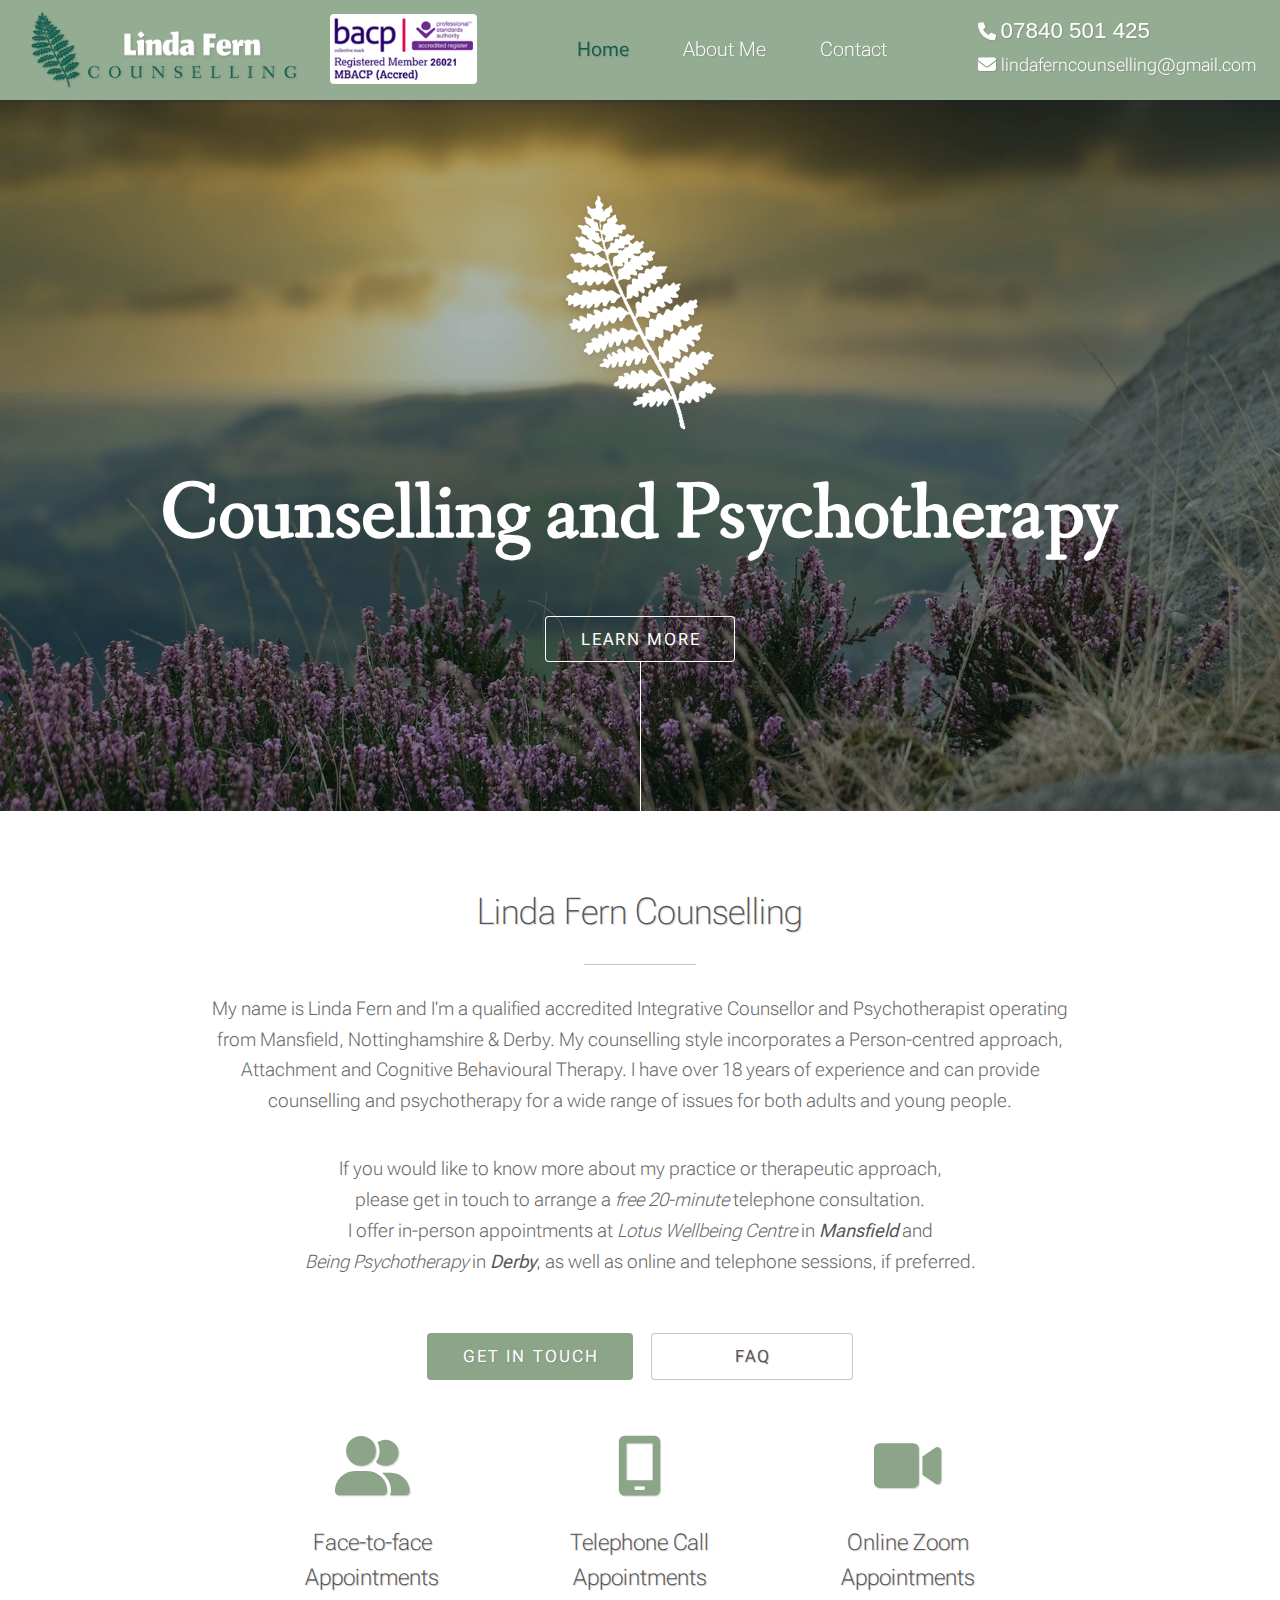
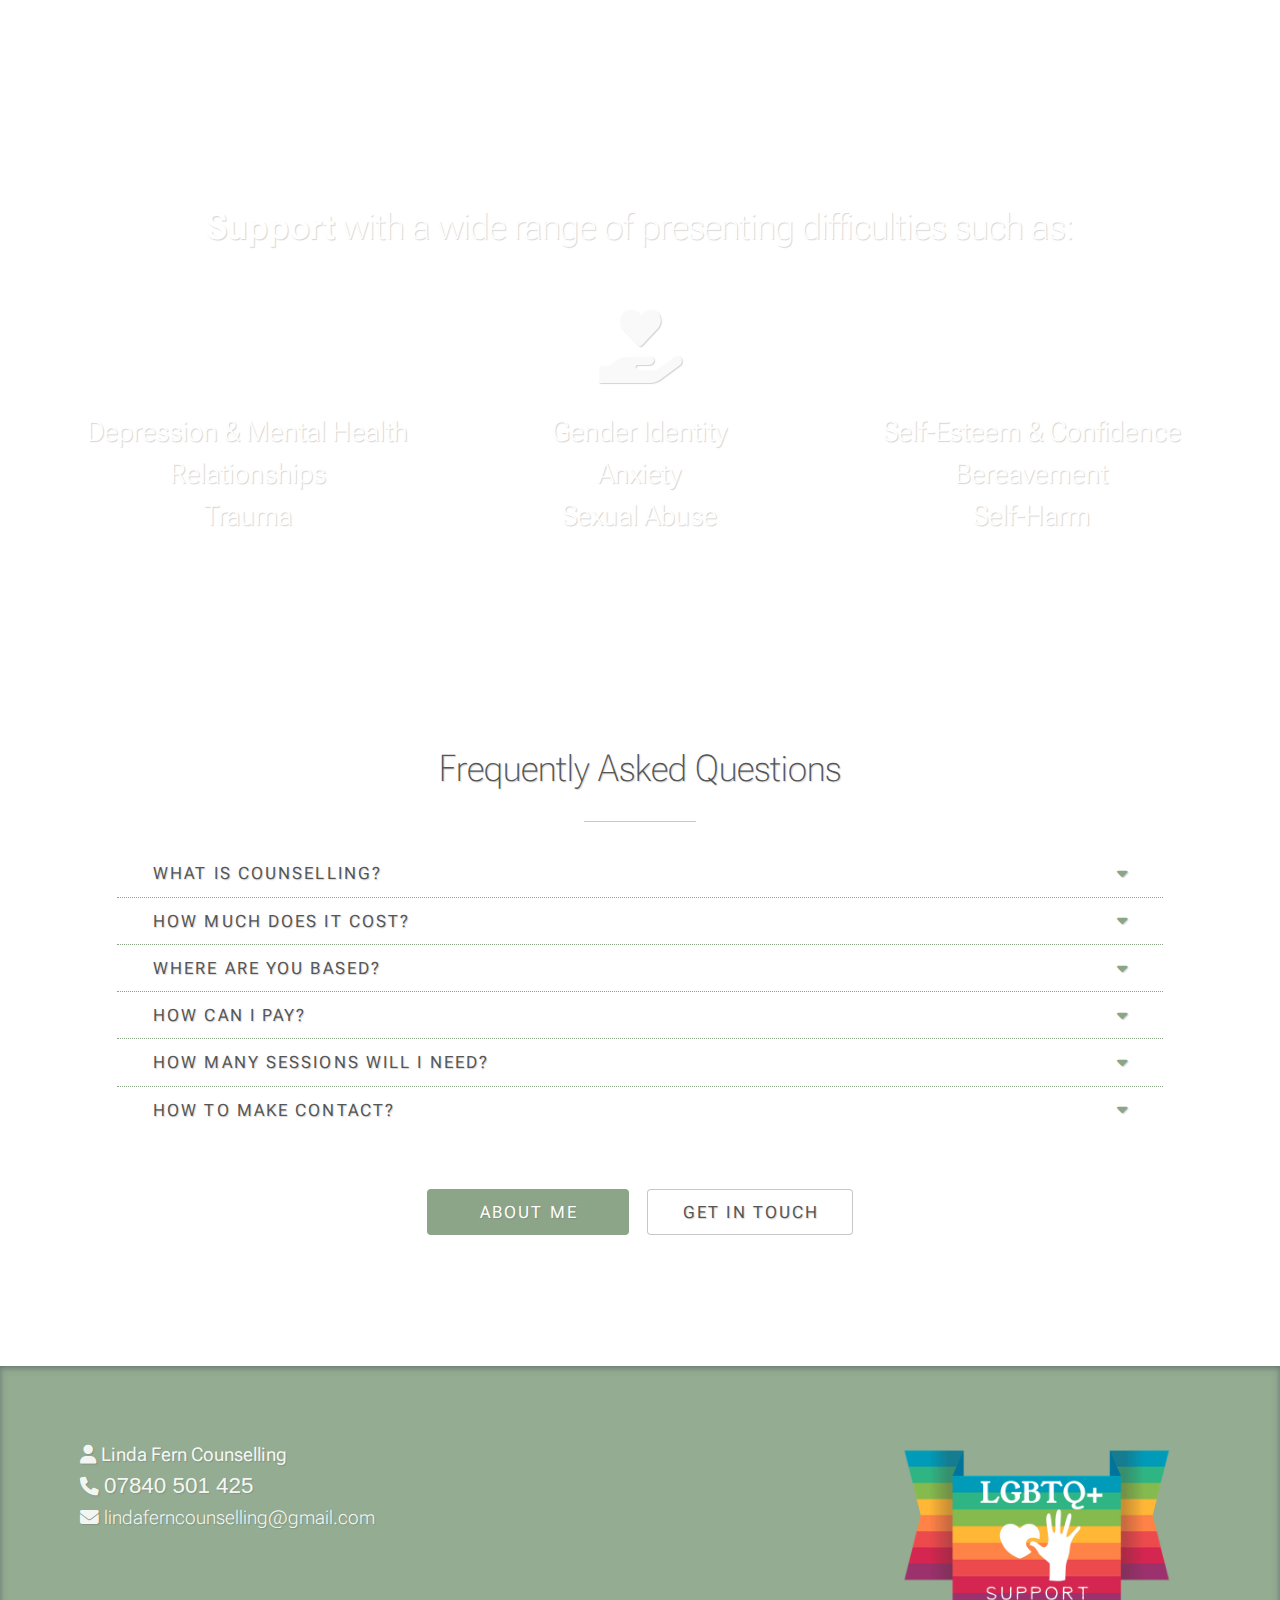
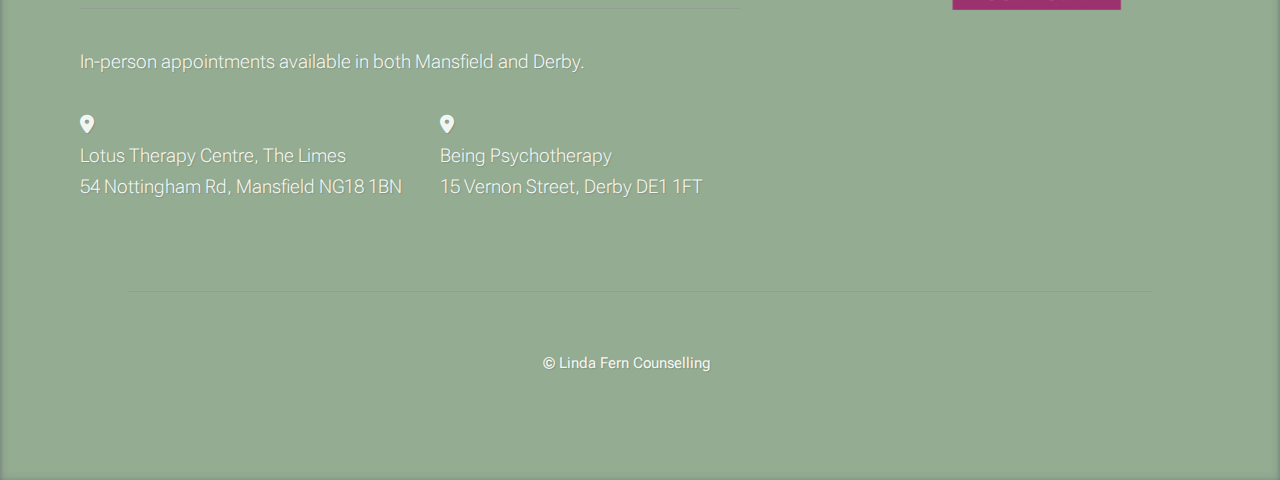
<file: index.html>
<!DOCTYPE HTML>

<html lang="en-GB">
	<head>
		<title>Linda Fern Counselling | Free Consultation | Experienced Counsellor in Mansfield, Nottingham & Derby </title>
		<meta name="description" content="Free 20-minute telephone consultation. Face-to-face, Telephone & Online Counselling. Qualified Counsellor in Mansfield, Nottingham & Derby.">
		<link rel="icon" href="/images/lf-favicon.png" type="image/x-icon">
		<meta charset="utf-8" />
		<meta name="viewport" content="width=device-width, initial-scale=1, maximum-scale=5"/>
		<link rel="image_src" href="/images/lf-nav-logo-color.png">
		<link rel="stylesheet" href="/assets/css/main.css" />
		<noscript><link rel="stylesheet" href="assets/css/noscript.css" /></noscript>
		<script type="application/ld+json">
			{
				"@context": "http://schema.org",
				"@type": "LocalBusiness",
				"name": "Linda Fern Counselling",
				"url": "https://lindaferncounselling.co.uk/",
				"logo": "https://lindaferncounselling.co.uk/images/lf-nav-logo-color.png",
				"description": "Linda Fern, an accredited counsellor with 18+ years of experience. Personalised counselling in Mansfield, Nottingham and Derby. In-person, online, and phone sessions available. Free 20-minute consultation.,"
				"contactPoint": {
				  "@type": "ContactPoint",
				  "telephone": "+44 7840 501425",
				  "email": "lindaferncounselling@gmail.com",
				  "contactType": "Customer Service"
				},
				"address": [
				  {
					"@type": "PostalAddress",
					"streetAddress": "Lotus Therapy Centre, The Limes 54 Nottingham Rd",
					"addressLocality": "Mansfield",
					"addressRegion": "Nottinghamshire",
					"postalCode": "NG18 1BN",
					"addressCountry": "United Kingdom",
					"hasMap": "https://www.google.com/maps?q=Lotus+Therapy+Centre,+The+Limes+54+Nottingham+Rd,+Mansfield,+Nottinghamshire+NG18+1BN"					
				  },
				  {
					"@type": "PostalAddress",
					"streetAddress": "Being Psychotherapy, 15 Vernon Street",
					"addressLocality": "Derby",
					"addressRegion": "Derbyshire",
					"postalCode": "DE1 1FT",
					"addressCountry": "United Kingdom",
					"hasMap": "https://www.google.com/maps?q=Being+Psychotherapy,+15+Vernon+Street,+Derby,+Derbyshire+DE1+1FT"
				  },
				]
			  }
		</script>
	</head>
	<body class="is-preload">

		<!-- Nav -->
			<section class="nav">
				<nav id="navbar" class="wrapper">
					<div class="wrapper">
						<a href="index.html"><img class="image nav-logo" src="/images/lf-nav-logo.png" height="100" alt="Linda Fern Counselling Brand-Logo"></a>
						<div class="logo-special wrapper">
							<img class="image bacp-logo" src="/images/bacp-logo-s.png" height="70" alt="BACP - British Association for Counselling and Psychotherapy - registered Member 26021 MBACP(Accredited) Linda Fern">						
						</div>							
					</div>				
					<div class="wrapper">
						<ul id="nav">
							<li><a class="underline selected" href="index.html">Home</a></li>
							<li><a class="underline" href="about.html">About Me</a></li>
							<li><a class="underline" href="contact.html">Contact</a></li>
							<li class="wrapper nest">
								<a href="tel:07840501425" class="nr"><span class="fa-solid fa-phone"></span>07840 501 425</a>
								<a href="mailto:lindaferncounselling@gmail.com"><span class="fa-solid fa-envelope"></span>lindaferncounselling@gmail.com</a>															
							</li>							
						</ul>
					</div>	
					<div class="menu" id="menu">
						<span></span>
						<span></span>
						<span></span>
					</div>					
				</nav>
			</section>

		<!-- Header -->
			<section id="header">				
				<div class="inner">
					<img class="image fit logo-icon" src="images/fern-transparent-300.png" width="300" alt="Linda Fern Counselling Logo image of a fern">
					<h1>Counselling and Psychotherapy</h1>
					<ul class="wrapper actions special">
						<li><a href="#one" class="button scrolly">Learn More</a></li>
					</ul>
				</div>
			</section>

		<!-- One -->
			<section id="one" class="main style1 special">
				<div class="container">
					<header class="major">
						<h2>Linda Fern Counselling</h2>
					</header>
					<p>My name is Linda Fern and I'm a qualified accredited Integrative Counsellor and Psychotherapist operating from Mansfield, Nottinghamshire & Derby. My counselling style incorporates a Person-centred approach, Attachment and Cognitive Behavioural Therapy. I have over 18 years of experience and can provide counselling and psychotherapy for a wide range of issues for both adults and young people.</p>

					<p>If you would like to know more about my practice or therapeutic approach, <br>please get in touch to arrange a <em>free 20-minute</em> telephone consultation. <br> I offer in-person appointments at <em>Lotus Wellbeing Centre </em>in<em> <b> Mansfield</b></em> and <br><em>Being Psychotherapy </em>in<em> <b> Derby</b></em>, as well as online and telephone sessions, if preferred.</p>										
				</div>
				<div class="container">
					<ul class="actions special">
						<li><a href="contact.html" class="button wide primary">Get in Touch</a></li>
						<li><a href="#three" class="button scrolly wide">FAQ</a></li>	
					</ul>
				</div>			
				<div class="container medium">
					<div class="row gtr-150">
						<div class="col-4 col-12-medium sub-container">
							<span class="icon solid style2 major fa-user-group"></span>						
							<h4>Face-to-face <br>Appointments</h4>											
						</div>
						<div class="col-4 col-12-medium sub-container">
							<span class="icon solid style2 major fa-mobile-screen"></span>
							<h4>Telephone Call <br>Appointments</h4>													
						</div>
						<div class="col-4 col-12-medium sub-container">
							<span class="icon solid style2 major fa-video"></span>
							<h4>Online Zoom <br>Appointments</h4>												
						</div>
					</div>
				</div>						
			</section>


		<!-- Two -->
			<section id="two" class="main style2 special">
				<div class="container">					
					<header class="major">
						<h2><strong>Support</strong> with a wide range of presenting difficulties such as:</h2>						
					</header>
					<span class="icon solid style3 major fa-solid fa-hand-holding-heart"></span>				
					<div class="row gtr-150">
						<div class="col-4 col-12-medium">
							<h3>Depression & Mental Health</h3>
						</div>
						<div class="col-4 col-12-medium">
							<h3>Gender Identity</h3>
						</div>													
						<div class="col-4 col-12-medium">
							<h3>Self-Esteem & Confidence</h3>
						</div>
						<div class="col-4 col-12-medium">
							<h3>Relationships</h3>
						</div>
						<div class="col-4 col-12-medium">
							<h3>Anxiety</h3>
						</div>						
						<div class="col-4 col-12-medium">
							<h3>Bereavement</h3>
						</div>
						<div class="col-4 col-12-medium">
							<h3>Trauma</h3>
						</div>
						<div class="col-4 col-12-medium">
							<h3>Sexual Abuse</h3>
						</div>
						<div class="col-4 col-12-medium">
							<h3>Self-Harm</h3>
						</div>											
					</div>
				</div>
			</section>		
		
		<!-- Three -->
		<section id="three" class="main style1 special">
			<div class="container">
				<header class="major">
					<h2>Frequently Asked Questions</h2>
				</header>
				<div class="container acc-container">
					<button class="accordion">
						<div>
							<span>What is counselling?</span>
							<span class="fa-solid fa-caret-down"></span>
						</div>
					</button>
					<section class="panel">
						<p class="panel-par">Counselling is a place for you to explore any issue or difficulty that may be causing you distress.</p>
					</section>
					<button class="accordion">
						<div>
							<span>How much does it cost?</span>
							<span class="fa-solid fa-caret-down"></span>
						</div>
					</button>
					<section class="panel">
						<p class="panel-par">Each session costs £50 and last for 50 minutes.</p>
					</section>
					<button class="accordion">
						<div>
							<span>Where are you based?</span>
							<span class="fa-solid fa-caret-down"></span>
						</div>
					</button>
					<section class="panel">
						<p class="panel-par">I offer in-person appointments at Lotus Wellbeing Centre in Mansfield and Being Psychotherapy in Derby, as well as online video calls and telephone sessions, if preferred.</p>
					</section>
					<button class="accordion">
						<div>
							<span>How can I pay?</span>
							<span class="fa-solid fa-caret-down"></span>
						</div>
					</button>
					<section class="panel">
						<p class="panel-par">Cash payments or bank transfers are accepted, prior to the start of each session.</p>
					</section>
					<button class="accordion">
						<div>
							<span>How many sessions will I need?</span>
							<span class="fa-solid fa-caret-down"></span>
						</div>
					</button>
					<section class="panel">
						<p class="panel-par">This will, understandably, depend on the individual need. Together, we can establish a number of sessions that feels right for you. Regular reviews are good practice to ensure we are on track.</p>
					</section>
					<button class="accordion">
						<div>
							<span>How to make contact?</span>
							<span class="fa-solid fa-caret-down"></span>
						</div>
					</button>
					<section class="panel">
						<p class="panel-par">Please phone or email me to make further enquires. Visit my contact page for more details. 
						</p>
					</section>						
				</div>
				<ul class="actions special">
					<li><a href="about.html" class="button wide primary">About Me</a></li>
					<li><a href="contact.html" class="button wide">Get in Touch</a></li>						
				</ul>
			</div>
		</section>


		
		<!-- Footer -->
		<section id="footer">				
			<div class="container">			
				<div class="col-6 col-12-medium">
					<address class="wrapper nest">
						<ul>
							<li>
								<a><span class="fa-solid fa-user"></span><span class="author">Linda Fern Counselling</span></a>
							</li>
							<li>
								<a href="tel:07840501425"><span class="fa-solid fa-phone"></span><span class="nr">07840 501 425</span></a>
							</li>
							<li>
								<a href="mailto:lindaferncounselling@gmail.com"><span class="fa-solid fa-envelope"></span>lindaferncounselling@gmail.com</a>
							</li>
						</ul>
						<hr>
						<p>In-person appointments available in both Mansfield and Derby.</p>
						<div class="wrapper">
							<ul class="wrapper">
								<li class="location">
									<a href="contact.html#eight">
										<span class="fa-solid fa-location-dot"></span>
										<br>
										<span>Lotus Therapy Centre, The Limes <br> 54 Nottingham Rd, Mansfield NG18 1BN</span>
									</a>
								</li>
								<li class="location">
									<a href="contact.html#eight">
										<span class="fa-solid fa-location-dot"></span>
										<br>
										<span>Being Psychotherapy <br> 15 Vernon Street, Derby DE1 1FT </span>
									</a>
								</li>
							</ul>
						</div>		
					</address>
				</div>											
				<div class="col-6 col-12-medium">
					<span class="image"><img class="logo-special" src="/images/lgbtq.png" height="180" alt="Pride LGBTQ+ - Everyone is Welcome"></span>
				</div>
			</div>			
			<hr>
			<div class="copyright">
				<p class="author">&copy; <span id="copyrightYear"></span> Linda Fern Counselling</p>
			</div>	
		</section>

		<!-- Scripts -->
			<script src="assets/js/jquery.min.js"></script>
			<script src="assets/js/jquery.scrolly.min.js"></script>
			<script src="assets/js/browser.min.js"></script>
			<script src="assets/js/breakpoints.min.js"></script>
			<script src="assets/js/util.js"></script>
			<script src="assets/js/main.js"></script>

	</body>
</html>

<!-- Web Developer Triss Marsh (https://github.com/distriss) -->

<!--
	Background Image Unsplash.com
	@jamesashwood James Ashwood  
-->
</file>
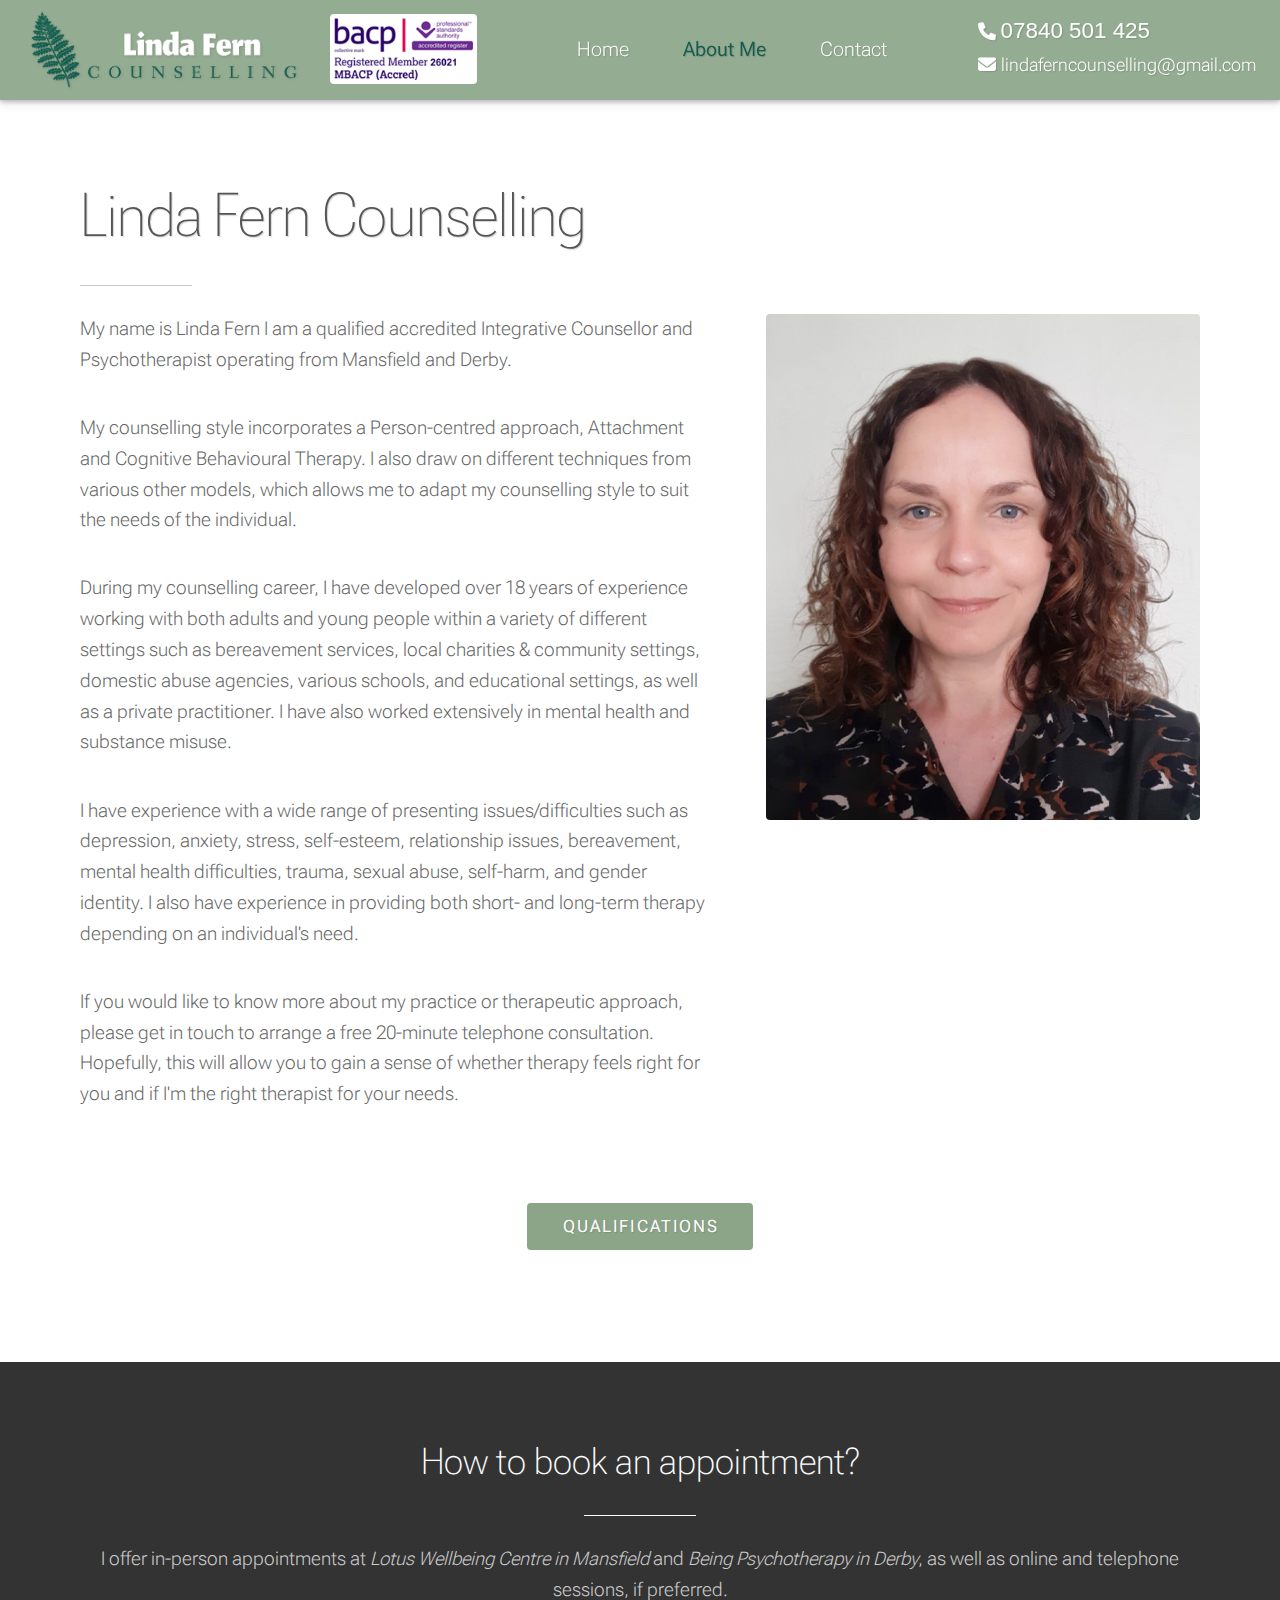
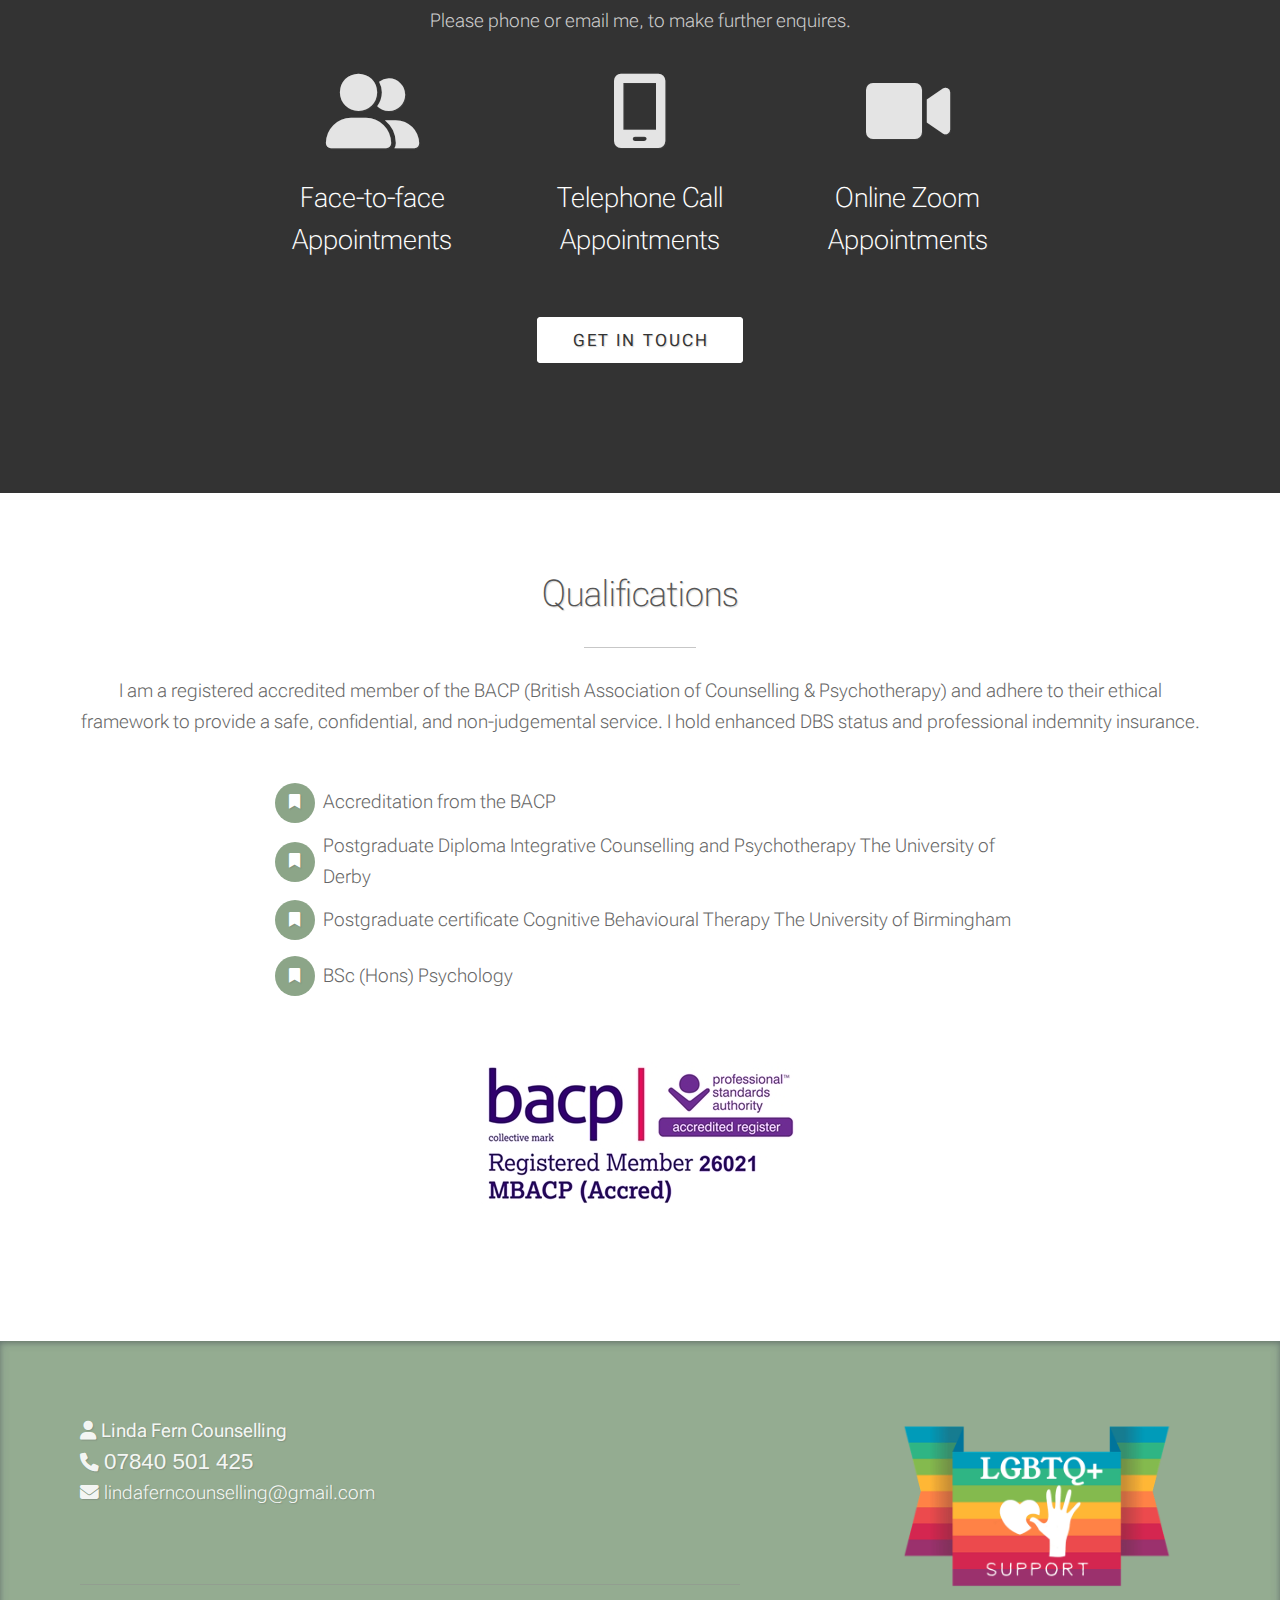
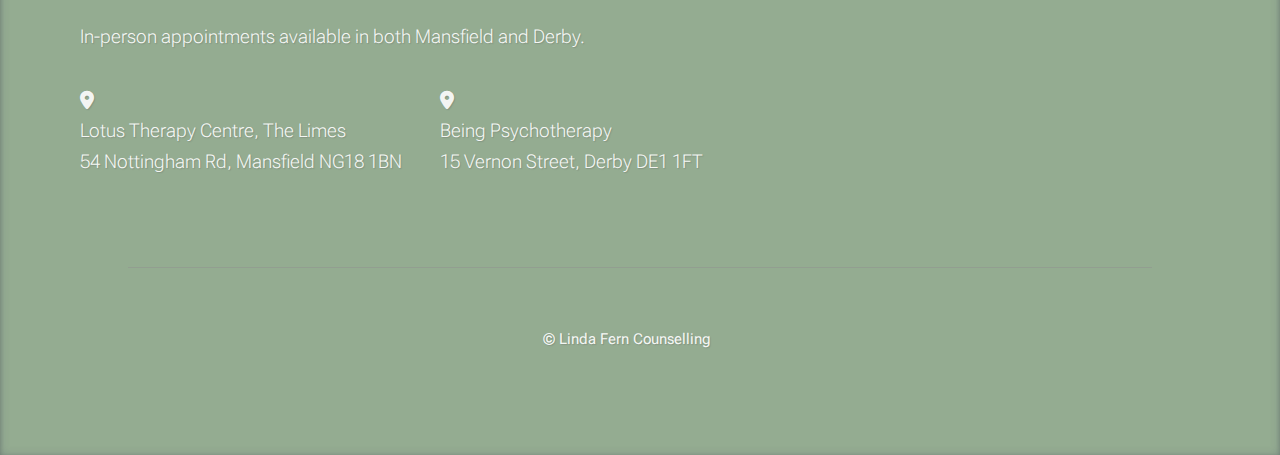
<file: about.html>
<!DOCTYPE HTML>

<html lang="en-GB">
	<head>
		<title>About Linda Fern | Accredited Counsellor Offering Tailored Therapy in Mansfield & Derby</title>
		<meta name="description" content="Free 20-minute telephone consultation. Face-to-face, Telephone & Online Counselling. Qualified Counsellor in Mansfield, Nottingham & Derby.">
		<link rel="icon" href="/images/lf-favicon.png" type="image/x-icon">
		<meta charset="utf-8" />
		<meta name="viewport" content="width=device-width, initial-scale=1, maximum-scale=5"/>
		<link rel="image_src" href="/images/lf-nav-logo-color.png">
		<link rel="stylesheet" href="assets/css/main.css" />
		<noscript><link rel="stylesheet" href="assets/css/noscript.css" /></noscript>
		<script type="application/ld+json">
			{
			  "@context": "http://schema.org",
			  "@type": "Person",
			  "name": "Linda Fern",
			  "jobTitle": "Accredited Integrative Counsellor and Psychotherapist",
			  "url": "https://lindaferncounselling.co.uk/",
			  "description": "Linda Fern is an accredited Integrative Counsellor and Psychotherapist with over 18 years of experience. Specialising in Person-centred, Attachment, and Cognitive Behavioural Therapy.",
			  "image": "https://lindaferncounselling.co.uk/images/headshot.jpg",
			  "address": [
				{
				  "@type": "PostalAddress",
				  "streetAddress": "Lotus Therapy Centre, The Limes 54 Nottingham Rd",
				  "addressLocality": "Mansfield",
				  "addressRegion": "Nottinghamshire",
				  "postalCode": "NG18 1BN"
				},
				{
				  "@type": "PostalAddress",
				  "streetAddress": "Being Psychotherapy, 15 Vernon Street",
				  "addressLocality": "Derby",
				  "addressRegion": "Derbyshire",
				  "postalCode": "DE1 1FT"
				}
			  ],
			  "contactPoint": {
				"@type": "ContactPoint",
				"telephone": "+44 7840 501425",
				"email": "lindaferncounselling@gmail.com",
				"contactType": "Professional"
			  }
			}
			</script>
	</head>
	<body class="is-preload">

		<!-- Nav -->
			<section class="nav">
				<nav id="navbar" class="wrapper">
					<div class="wrapper">
						<a href="index.html"><img class="image nav-logo" src="/images/lf-nav-logo.png" height="100" alt="Linda Fern Counselling Brand-Logo"></a>
						<div class="logo-special wrapper">
							<img class="image bacp-logo" src="/images/bacp-logo-s.png" height="70" alt="BACP - British Association for Counselling and Psychotherapy - registered Member 26021 MBACP(Accredited) Linda Fern">						
						</div>							
					</div>				
					<div class="wrapper">
						<ul id="nav">
							<li><a class="underline" href="index.html">Home</a></li>
							<li><a class="underline selected" href="about.html">About Me</a></li>
							<li><a class="underline" href="contact.html">Contact</a></li>
							<li class="wrapper nest">
								<a href="tel:07840501425" class="nr"><span class="fa-solid fa-phone"></span>07840 501 425</a>
								<a href="mailto:lindaferncounselling@gmail.com"><span class="fa-solid fa-envelope"></span>lindaferncounselling@gmail.com</a>															
							</li>							
						</ul>
					</div>	
					<div class="menu" id="menu">
						<span></span>
						<span></span>
						<span></span>
					</div>					
				</nav>
			</section>
		
		<!-- Four -->

			<section id="four" class="main style1">				
				<div class="container">
					<header class="major">
						<h1>Linda Fern Counselling</h1>												
					</header>	
					<div class="row gtr-150">						
						<div class="col-7 col-12-medium">
							<p>My name is Linda Fern I am a qualified accredited Integrative Counsellor and Psychotherapist operating from Mansfield and Derby. </p>
							<p>My counselling style incorporates a Person-centred approach, Attachment and Cognitive Behavioural Therapy. I also draw on different techniques from various other models, which allows me to adapt my counselling style to suit the needs of the individual.</p>							
							<p>During my counselling career, I have developed over 18 years of experience working with both adults and young people within a variety of different settings such as bereavement services, local charities & community settings, domestic abuse agencies, various schools, and educational settings, as well as a private practitioner.  I have also worked extensively in mental health and substance misuse.</p>
							<p>I have experience with a wide range of presenting issues/difficulties such as depression, anxiety, stress, self-esteem, relationship issues, bereavement, mental health difficulties, trauma, sexual abuse, self-harm, and gender identity. I also have experience in providing both short- and long-term therapy depending on an individual's need. </p>
							<p>If you would like to know more about my practice or therapeutic approach, please get in touch to arrange a free 20-minute telephone consultation. Hopefully, this will allow you to gain a sense of whether therapy feels right for you and if I'm the right therapist for your needs.</p></p>
						</div>
						<div class="head-container col-5 col-12-medium">
							<span class="image fit"><img src="images/headshot.jpg" alt="Photo of Linda Fern" /></span>						
						</div>						
					</div>									
				</div>
				<ul class="actions special">
					<li><a href="#six" class="button wide primary scrolly">Qualifications</a></li>
				</ul>	
			</section>


			<!-- Five -->

			<section id="five" class="main style2 special">
				<div class="container">
					<header class="major">
						<h2>How to book an appointment?</h2>
					</header>
					<p>I offer in-person appointments at <em>Lotus Wellbeing Centre in Mansfield</em> and <em>Being Psychotherapy in Derby</em>, as well as online and telephone sessions, if preferred. <br> Please phone or email me, to make further enquires.</p>
					<div class="container medium">								
						<div class="row gtr-150">
							<div class="col-4 col-12-medium sub-container">
								<span class="icon solid style3 major fa-user-group"></span>						
								<h3>Face-to-face <br>Appointments</h3>											
							</div>
							<div class="col-4 col-12-medium sub-container">
								<span class="icon solid style3 major fa-mobile-screen"></span>
								<h3>Telephone Call <br>Appointments</h3>													
							</div>
							<div class="col-4 col-12-medium sub-container">
								<span class="icon solid style3 major fa-video"></span>
								<h3>Online Zoom <br>Appointments</h3>												
							</div>
						</div>
					</div>	
					<ul class="actions special">
						<li><a href="contact.html" class="button wide primary">Get in Touch</a></li>
					</ul>
				</div>	
			</section>
			

			<!-- Six -->

			<section id="six" class="main style1 special six">
				<div class="container">
					<header class="major">
						<h2>Qualifications</h2>
					</header>
					<p>I am a registered accredited member of the BACP (British Association of Counselling & Psychotherapy) and adhere to their ethical framework to provide a safe, confidential, and non-judgemental service. I hold enhanced DBS status and professional indemnity insurance.</p>
					<div class="container medium">
						<div class="icon-container">								
							<div class="icon-box">
									<span class="icon solid style1 fa-solid fa-bookmark"></span>
							</div>
							<span>Accreditation from the BACP</span>
						</div>
						<div class="icon-container">								
							<div class="icon-box">
									<span class="icon solid style1 fa-solid fa-bookmark"></span>
							</div>
							<span>Postgraduate Diploma Integrative Counselling and Psychotherapy The University of Derby</span>
						</div>
						<div class="icon-container">								
							<div class="icon-box">
									<span class="icon solid style1 fa-solid fa-bookmark"></span>
							</div>
							<span>Postgraduate certificate Cognitive Behavioural Therapy The University of Birmingham</span>
						</div>
						<div class="icon-container">								
							<div class="icon-box">
									<span class="icon solid style1 fa-solid fa-bookmark"></span>
							</div>
							<span>BSc (Hons) Psychology</span>
						</div>
					</div>
					<span class="image fit"><img class="logo-special bacp-logo" src="/images/bacp-logo-m.jpg" alt="BACP - British Association for Counselling and Psychotherapy - registered Member 26021 MBACP(Accredited) Linda Fern"></span>
				</div>
			</section>

			

		<!-- Footer -->
		<section id="footer">				
			<div class="container">			
				<div class="col-6 col-12-medium">
					<address class="wrapper nest">
						<ul>
							<li>
								<a><span class="fa-solid fa-user"></span><span class="author">Linda Fern Counselling</span></a>
							</li>
							<li>
								<a href="tel:07840501425"><span class="fa-solid fa-phone"></span><span class="nr">07840 501 425</span></a>
							</li>
							<li>
								<a href="mailto:lindaferncounselling@gmail.com"><span class="fa-solid fa-envelope"></span>lindaferncounselling@gmail.com</a>
							</li>
						</ul>				
						
						
						<hr>
						<p>In-person appointments available in both Mansfield and Derby.</p>
						<div class="wrapper">
							<ul class="wrapper">
								<li class="location">
									<a href="contact.html#eight">
										<span class="fa-solid fa-location-dot"></span>
										<br>
										<span>Lotus Therapy Centre, The Limes <br> 54 Nottingham Rd, Mansfield NG18 1BN</span>
									</a>
								</li>
								<li class="location">
									<a href="contact.html#eight">
										<span class="fa-solid fa-location-dot"></span>
										<br>
										<span>Being Psychotherapy <br> 15 Vernon Street, Derby DE1 1FT </span>
									</a>
								</li>
							</ul>
						</div>		
					</address>
				</div>											
				<div class="col-6 col-12-medium">
					<span class="image"><img class="logo-special" src="/images/lgbtq.png" height="180" alt="Pride LGBTQ+ - Everyone is Welcome"></span>
				</div>
			</div>			
			<hr>
			<div class="copyright">
				<p class="author">&copy; <span id="copyrightYear"></span> Linda Fern Counselling</p>
			</div>	
		</section>

		<!-- Scripts -->
			<script src="assets/js/jquery.min.js"></script>
			<script src="assets/js/jquery.scrolly.min.js"></script>
			<script src="assets/js/browser.min.js"></script>
			<script src="assets/js/breakpoints.min.js"></script>
			<script src="assets/js/util.js"></script>
			<script src="assets/js/main.js"></script>

	</body>
</html>

<!-- Web Developer Triss Marsh (https://github.com/distriss) -->

<!--
	Background Image Unsplash.com
	@jamesashwood James Ashwood  
-->
</file>
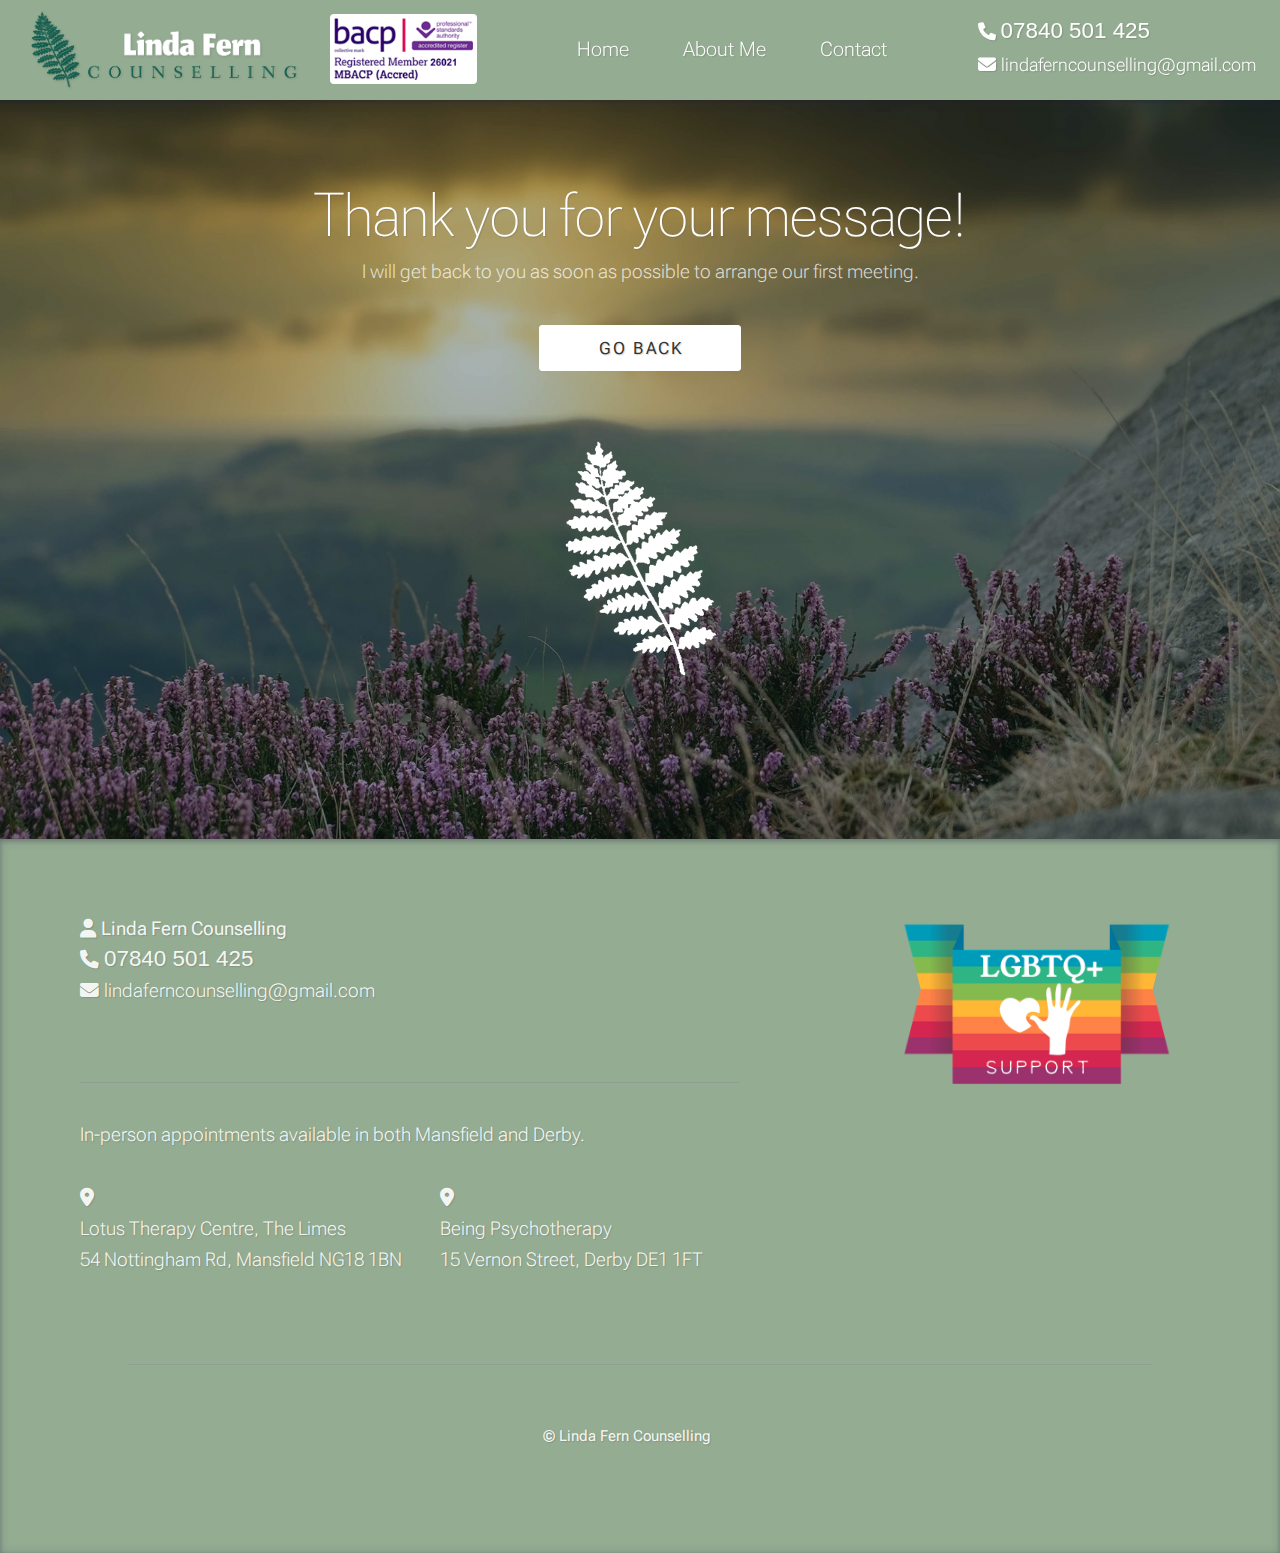
<file: thanks.html>
<!DOCTYPE HTML>

<html lang="en-GB">
	<head>
		<title>Thank you for your message! - Linda Fern</title>
		<meta name="description" content="Free 20-minute telephone consultation. Face-to-face, Telephone & Online Counselling. Qualified Counsellor in Mansfield, Nottingham & Derby.">
		<link rel="icon" href="/images/lf-favicon.png" type="image/x-icon">
		<meta charset="utf-8" />
		<meta name="viewport" content="width=device-width, initial-scale=1, maximum-scale=5"/>
		<link rel="image_src" href="/images/lf-nav-logo-color.png">		
		<link rel="stylesheet" href="assets/css/main.css" />
		<noscript><link rel="stylesheet" href="assets/css/noscript.css" /></noscript>
	</head>
	<body class="is-preload">

		<!-- Nav -->
			<section class="nav">
				<nav id="navbar" class="wrapper">
					<div class="wrapper">
						<a href="index.html"><img class="image nav-logo" src="/images/lf-nav-logo.png" height="100" alt="Linda Fern Counselling Brand-Logo"></a>
						<div class="logo-special wrapper">
							<img class="image bacp-logo" src="/images/bacp-logo-s.png" height="70" alt="BACP - British Association for Counselling and Psychotherapy - registered Member 26021 MBACP(Accredited) Linda Fern">						
						</div>							
					</div>				
					<div class="wrapper">
						<ul id="nav">
							<li><a class="underline" href="index.html">Home</a></li>
							<li><a class="underline" href="about.html">About Me</a></li>
							<li><a class="underline" href="contact.html">Contact</a></li>
							<li class="wrapper nest">
								<a href="tel:07840501425" class="nr"><span class="fa-solid fa-phone"></span>07840 501 425</a>
								<a href="mailto:lindaferncounselling@gmail.com"><span class="fa-solid fa-envelope"></span>lindaferncounselling@gmail.com</a>															
							</li>							
						</ul>
					</div>	
					<div class="menu" id="menu">
						<span></span>
						<span></span>
						<span></span>
					</div>					
				</nav>
			</section>


		<!-- Ten -->
		<section id="ten" class="main style2 special">
			<div class="container">				
				<header>
				<h1>Thank you for your message!</h1>
				</header>
				<p>I will get back to you as soon as possible to arrange our first meeting.</p>
				<ul class="actions special">
					<li><a href="contact.html" class="button wide primary">Go back</a></li>
				</ul>
				<img class="image fit logo-icon" src="images/fern-transparent-300.png" width="300" alt="Linda Fern Counselling Logo image of a fern">
			</div>			
		</section>


		<!-- Footer -->
		<section id="footer">				
			<div class="container">			
				<div class="col-6 col-12-medium">
					<address class="wrapper nest">
						<ul>
							<li>
								<a><span class="fa-solid fa-user"></span><span class="author">Linda Fern Counselling</span></a>
							</li>
							<li>
								<a href="tel:07840501425"><span class="fa-solid fa-phone"></span><span class="nr">07840 501 425</span></a>
							</li>
							<li>
								<a href="mailto:lindaferncounselling@gmail.com"><span class="fa-solid fa-envelope"></span>lindaferncounselling@gmail.com</a>
							</li>
						</ul>				
						
						
						<hr>
						<p>In-person appointments available in both Mansfield and Derby.</p>
						<div class="wrapper">
							<ul class="wrapper">
								<li class="location">
									<a href="contact.html#eight">
										<span class="fa-solid fa-location-dot"></span>
										<br>
										<span>Lotus Therapy Centre, The Limes <br> 54 Nottingham Rd, Mansfield NG18 1BN</span>
									</a>
								</li>
								<li class="location">
									<a href="contact.html#eight">
										<span class="fa-solid fa-location-dot"></span>
										<br>
										<span>Being Psychotherapy <br> 15 Vernon Street, Derby DE1 1FT </span>
									</a>
								</li>
							</ul>
						</div>		
					</address>
				</div>											
				<div class="col-6 col-12-medium">
					<span class="image"><img class="logo-special" src="/images/lgbtq.png" height="180" alt="Pride LGBTQ+ - Everyone is Welcome"></span>
				</div>
			</div>			
			<hr>
			<div class="copyright">
				<p class="author">&copy; <span id="copyrightYear"></span> Linda Fern Counselling</p>
			</div>	
		</section>

		<!-- Scripts -->
			<script src="assets/js/jquery.min.js"></script>
			<script src="assets/js/jquery.scrolly.min.js"></script>
			<script src="assets/js/browser.min.js"></script>
			<script src="assets/js/breakpoints.min.js"></script>
			<script src="assets/js/util.js"></script>
			<script src="assets/js/main.js"></script>
			

	</body>
</html>

<!-- Web Developer Triss Marsh (https://github.com/distriss) -->

<!--
	Background Image Unsplash.com
	@jamesashwood James Ashwood  
-->
</file>
<file: assets/css/main.css>
/* Web Developer Triss Marsh (https://github.com/distriss) */

/* Background Image Unsplash.com
	@jamesashwood James Ashwood 
*/


@import url("/assets/css/all.css");
@import url("https://fonts.googleapis.com/css?family=Source+Sans+Pro:300,300italic,400,400italic");
@import url('https://fonts.googleapis.com/css2?family=Fanwood+Text&family=Jomhuria&display=swap');
@import url('https://fonts.googleapis.com/css2?family=Roboto+Flex:opsz,wght@8..144,200;8..144,300;8..144,400;8..144,600;8..144,700;8..144,900&display=swap');


html, body, div, span, button, applet, object,
iframe, h1, h2, h3, h4, h5, h6, p, blockquote,
pre, a, abbr, acronym, address, big, cite,
code, del, dfn, em, img, ins, kbd, q, s, samp,
small, strike, strong, sub, sup, tt, var, b,
u, i, center, dl, dt, dd, ol, ul, li, fieldset,
form, label, legend, table, caption, tbody,
tfoot, thead, tr, th, td, article, aside,
canvas, details, embed, figure, figcaption,
footer, header, hgroup, menu, nav, output, ruby,
section, summary, time, mark, audio, video {
	margin: 0;
	padding: 0;
	border: 0;
	font-size: 100%;	
	font: inherit;
	vertical-align: baseline;}

article, aside, details, figcaption, figure,
footer, header, hgroup, menu, nav, section {
	display: block;}

body {
	line-height: 1;
}

ol, ul {
	list-style: none;
}

a {
	text-shadow: 1px 1px 1px rgba(90, 90, 90, 0.267);
}

blockquote, q {
	quotes: none;
}

	blockquote:before, blockquote:after, q:before, q:after {
		content: '';
		content: none;
	}

table {
	border-collapse: collapse;
	border-spacing: 0;
}

body {
	-webkit-text-size-adjust: none;
}

mark {
	background-color: transparent;
	color: inherit;
}

input::-moz-focus-inner {
	border: 0;
	padding: 0;
}

input, select, textarea {
	-moz-appearance: none;
	-webkit-appearance: none;
	-ms-appearance: none;
	appearance: none;
}

.wrapper {
	display: -webkit-box;
	display: -webkit-flex;
	display: -ms-flexbox;
	display: flex;
  }

/* Basic */

	html {
		box-sizing: border-box;		
	}

	*, *:before, *:after {
		box-sizing: inherit;
	}

	*:focus {
		-webkit-tap-highlight-color: transparent;
	}

	body {
		background: #fff;
	}

		body.is-preload *, body.is-preload *:before, body.is-preload *:after {
			-moz-animation: none !important;
			-webkit-animation: none !important;
			-ms-animation: none !important;
			animation: none !important;
			-moz-transition: none !important;
			-webkit-transition: none !important;
			-ms-transition: none !important;
			transition: none !important;
		}

	body, input, select, textarea {
		color: #666;
		font-family: 'Roboto Flex', "Source Sans Pro", Helvetica, sans-serif;
		font-size: 16pt;
		font-weight: 200;
		line-height: 1.65em;
	}

	a {
		-moz-transition: color 0.1s ease-in-out, border-color 0.1s ease-in-out;
		-webkit-transition: color 0.1s ease-in-out, border-color 0.1s ease-in-out;
		-ms-transition: color 0.1s ease-in-out, border-color 0.1s ease-in-out;
		transition: color 0.1s ease-in-out, border-color 0.1s ease-in-out;
		color: inherit;
		text-decoration: none;
	}

		a:hover {
			border-bottom-color: transparent !important;
			color: #115c4d; 
			transition: color 0.1s linear;
		}


	strong, b {
		color: #555;
		font-weight: 400;
	}

	em, i {
		font-style: italic;
	}

	p {
		margin: 0 0 2em 0;
	}

	h1, h2, h3, h4, h5, h6 {
		color: #555;
		text-shadow: 1px 1px 1px rgba(90, 90, 90, 0.267);
		line-height: 1em;
		margin: 0;
	}

		h1 a, h2 a, h3 a, h4 a, h5 a, h6 a {
			color: inherit;
			text-decoration: none;
		}

	h1 {
		font-size: 3.25em;
		line-height: 1.35em;
	}

	h2 {
		font-size: 2em;
		line-height: 1.35em;
	}

	h3 {
		font-size: 1.5em;
		line-height: 1.5em;
	}

	h4 {
		font-size: 1.25em;
		line-height: 1.5em;
	}

	h5 {
		font-size: 0.9em;
		line-height: 1.5em;
	}

	h6 {
		font-size: 0.7em;
		line-height: 1.5em;
	}



	sub {
		font-size: 0.8em;
		position: relative;
		top: 0.5em;
	}

	sup {
		font-size: 0.8em;
		position: relative;
		top: -0.5em;
	}

	hr {
		border: 0;
		border-bottom: solid 1px rgba(144, 144, 144, 0.5);
		margin: 2em 0;
	}

		hr.major {
			margin: 3em 0;
		}

	

	blockquote {
		border-left: solid 4px rgba(144, 144, 144, 0.5);
		font-style: italic;
		margin: 0 0 2em 0;
		padding: 0.5em 0 0.5em 2em;
	}

	code {
		background: rgba(144, 144, 144, 0.075);
		border-radius: 4px;
		border: solid 1px rgba(144, 144, 144, 0.5);
		font-family: "Courier New", monospace;
		font-size: 0.9em;
		margin: 0 0.25em;
		padding: 0.25em 0.65em;
	}




	pre {
		-webkit-overflow-scrolling: touch;
		font-family: "Courier New", monospace;
		font-size: 0.9em;
		margin: 0 0 2em 0;
	}

		pre code {
			display: block;
			line-height: 1.75em;
			padding: 1em 1.5em;
			overflow-x: auto;
		}

	.align-left {
		text-align: left;
	}

	.align-center {
		text-align: center;
	}

	.align-right {
		text-align: right;
	}

/* Container */

	.container {
		margin: 0 auto;
		max-width: calc(100% - 4em);
		width: 60em;
		margin-bottom: 3em;
	}

		.container.xsmall {
			width: 15em;
		}

		.container.small {
			width: 30em;
		}

		.container.medium {
			width: 40em;
		}

		.container.large {
			width: 75em;
		}

		.container.xlarge {
			width: 90em;
		}

		.container.max {
			width: 100%;
		}

		@media screen and (max-width: 980px) {

			.container {
				max-width: 100% !important;
				width: 100% !important;
			}

			.head-container {
				order: 1;
				max-width: 80%;
			}

			.sub-container {
				padding-bottom: 3em !important;
			}


		}

		@media screen and (max-width: 480px) {

			.container {
				max-width: calc(100% - 3em);
			}

		}

	



/* Nav */

#nav {
	margin: 0;	
}

section.nav {			/* nav section nav height original 100px*/
	height: 50px;
} 

nav .selected {
	color: #155d4f;
	font-weight: bolder;
}

nav {
	z-index: 1200;
	display: -moz-flex;
	display: -webkit-flex;
	display: -ms-flex;
	display: flex;
	-moz-align-items: center;
	-webkit-align-items: center;
	-ms-align-items: center;
	align-items: center;
	-moz-justify-content: space-evenly;
	-webkit-justify-content: space-evenly;
	-ms-justify-content: space-evenly;
	justify-content: space-evenly;
	position: fixed;
	top: 0;
	width: 100%;
	height: 100px; /* nav height */
	background: #94ac91;
	border-bottom: 3px solid #94ac91;
	transition: top 0.3s;
	box-shadow: rgba(50, 50, 93, 0.253) 0px 1px 10px, 
				rgba(0, 0, 0, 0.185) 0px 2px 4px;


}

nav div {
	display: -moz-flex;
	display: -webkit-flex;
	display: -ms-flex;
	display: flex;
	-moz-align-items: center;
	-webkit-align-items: center;
	-ms-align-items: center;
	align-items: center;
}

nav ul {
	--padding: 20px;
	--font-size: 20px;

	list-style: none;
	display: -moz-flex;
	display: -webkit-flex;
	display: -ms-flex;
	display: flex;
	-moz-align-items: flex-end;
	-webkit-align-items: flex-end;
	-ms-align-items: flex-end;
	align-items: flex-end;
	-moz-justify-content: center;
	-webkit-justify-content: center;
	-ms-justify-content: center;
	justify-content: center;
	font-size: var(--font-size);
	overflow-y: hidden;	
  
}


nav ul li {
	padding: 1rem 1.7rem;		
}

.nest {
	list-style: none;
}

nav ul li.nest {
	display: -moz-flex;
	display: -webkit-flex;
	display: -ms-flex;
	display: flex;
	margin-left: 3.5em;
	flex-direction: column;
	-moz-align-items: flex-start;
	-webkit-align-items: flex-start;
	-ms-align-items: flex-start;
	align-items: flex-start;
	-moz-justify-content: center;
	-webkit-justify-content: center;
	-ms-justify-content: center;
	justify-content: center;
	font-size: 0.9em;
	text-transform: lowercase;
	padding: 0;
	
}

nav ul li.nest a {
	display: block;
	text-transform: lowercase;
}

.nest span {
	padding-right: 5px;
}

nav ul li a {
	color: #ffffff;
	text-shadow: 1px 1px 1px rgba(90, 90, 90, 0.267);
	text-decoration: none;
	display: -moz-flex;
	display: -webkit-flex;
	display: -ms-flex;
	display: flex;
	flex-direction: row;
	-moz-justify-content: center;
	-webkit-justify-content: center;
	-ms-justify-content: center;
	justify-content: center;
	-moz-align-items: center;
	-webkit-align-items: center;
	-ms-align-items: center;
	align-items: center;
	 
}

@media only screen and (min-width: 1211px) {

	nav a.underline::before {
		content: '';
	  	position: absolute;
	  	width: 100%;
	  	height: 3px; 
	  	border-radius: 4px;
	  	background-color: #ffffff;
	  	bottom: 0;
	  	left: 0;
	}

	a.underline {
		position: relative;
	  }
	  a.underline::before {
		transform-origin: top;
		-webkit-transform: scaleY(0);
		-moz-transform: scaleY(0);
		-ms-transform: scaleY(0);
		transform: scaleY(0);
		transition: transform .2s ease-in-out;
	  }
	  a.underline:hover::before {
		transform-origin: bottom;
		-webkit-transform: scaleY(1);
		-moz-transform: scaleY(1);
		-ms-transform: scaleY(1);
		transform: scaleY(1);
	  }


}


	 
	nav .menu { /*hamburger box */
		width: 32px;
		height: 24px;
		cursor: pointer;
		display: none;
		-moz-align-items: center;
		-webkit-align-items: center;
		-ms-align-items: center;
		align-items: center;
		flex-direction: column;
		-moz-justify-content: space-between;
		-webkit-justify-content: space-between;
		-ms-justify-content: space-between;
		justify-content: space-between;
		position: relative;
		margin: 20px;
	  }
	  
	  nav .menu span {
		width: 100%;
		height: 4px;
		border-radius: 99px;
		background: #ffffff;	 /* hamburber bars */
		transition: 0.3s ease;
		transform-origin: left;
	  }

	

	  nav .menu.active span {
		background: #ffffff;
		
	  }
	  
	  nav .menu.active span:nth-child(1) {
		-webkit-transform: rotate(40deg);
		-moz-transform: rotate(40deg);
		-ms-transform: rotate(40deg);
		transform: rotate(40deg);
	  }
	  
	  nav .menu span:nth-child(3) {
		transform-origin: left;
	  }
	  
	  nav .menu.active span:nth-child(3) {
		-webkit-transform: rotate(-40deg);
		-moz-transform: rotate(-40deg);
		-ms-transform: rotate(-40deg);
		transform: rotate(-40deg);
	  }
	  
	  nav .menu.active span:nth-child(2) {
		-webkit-transform: scale(0);
		-moz-transform: scale(0);
		-ms-transform: scale(0);
		transform: scale(0);
	  }
	  
	  .logo-special {
		margin-inline: 1.5em;		
	  }

	  #six .logo-special {
		box-shadow: none;
	  }
	  
	  
	  .nr {
		font-family:'Segoe UI', Tahoma, Geneva, Verdana, sans-serif;
		font-weight: 400;
		font-size: 1.4rem;
	  }

	  .nr span {
		font-size: 18px;
		margin-bottom: 10px;
	  }

	

   	@media only screen and (max-width: 1210px) {


	.active li a {
		color: #155d4f;
		
	  }

	.active li.nest a {
		text-transform: lowercase;
	}


	nav .menu {
		display: -moz-flex;
		display: -webkit-flex;
		display: -ms-flex;
		display: flex;
	  }
	

	  /* mobile nav */

	  nav ul { 
		--height: 0px;
	
		flex-direction: column;
		background: #ffffff;		
		position: absolute;
		width: 100%;
		left: 0;
		top: 100px; /* nav height open */
		height: var(--height);
		transition: 400ms cubic-bezier(.68,-0.55,.27,1.55); 
	  }
	  
	  nav ul.active {
		--height: calc(
		  (((var(--padding) * 2) + (var(--font-size) * 1.5))) * var(--childrenNumber)
		);
		/*   (Block Level Padding + The Font Size) * The Number of Children   */
		border-bottom: 4px solid #94ac91;
		box-shadow: rgb(50 50 93 / 25%) 0px 6px 12px -2px, 
					rgb(0 0 0 / 30%) 0px 3px 7px -3px;
		transition: 600ms ease;
	  }
	
	  nav ul li {
		width: 100%;
		text-align: center;		
	  }

	  nav ul li a {
		width: 100%;
		text-transform: capitalize;
		
	  }

	  .nr span {
		margin-bottom: 15px;
	  }

   }


   @media only screen and (max-width: 736px) {

		.logo-special {
			display: none;
		}

   }

/* Section Specific Styles */

#two strong {
	font-weight: 600;
}

#two h3 {
	font-weight: 300;
}

#four, #seven, #ten {
	margin-top: 50px;
}

@media screen and (min-width: 980px) {

	#one p {
		margin-inline: 125px;
	}

}


/* Row */

	.row {
		display: -moz-flex;
		display: -webkit-flex;
		display: -ms-flex;
		display: flex;
		flex-wrap: wrap;
		box-sizing: border-box;
		-moz-align-items: stretch;
		-webkit-align-items: stretch;
		-ms-align-items: stretch;
		align-items: stretch;
	}

		.row > * {
			box-sizing: border-box;
		}

		.row.gtr-uniform > * > :last-child {
			margin-bottom: 0;
		}

		.row.aln-left {
			-moz-justify-content: flex-start;
			-webkit-justify-content: flex-start;
			-ms-justify-content: flex-start;
			justify-content: flex-start;
		}

		.row.aln-center {
			-moz-justify-content: center;
			-webkit-justify-content: center;
			-ms-justify-content: center;
			justify-content: center;
		}

		.row.aln-right {
			-moz-justify-content: flex-end;
			-webkit-justify-content: flex-end;
			-ms-justify-content: flex-end;
			justify-content: flex-end;
		}

		.row.aln-top {
			-moz-align-items: flex-start;
			-webkit-align-items: flex-start;
			-ms-align-items: flex-start;
			align-items: flex-start;
		}

		.row.aln-middle {
			-moz-align-items: center;
			-webkit-align-items: center;
			-ms-align-items: center;
			align-items: center;
		}

		.row.aln-bottom {
			-moz-align-items: flex-end;
			-webkit-align-items: flex-end;
			-ms-align-items: flex-end;
			align-items: flex-end;
		}

		.row > .imp {
			order: -1;
		}

		.row > .col-1 {
			width: 8.33333%;
		}

		.row > .off-1 {
			margin-left: 8.33333%;
		}

		.row > .col-2 {
			width: 16.66667%;
		}

		.row > .off-2 {
			margin-left: 16.66667%;
		}

		.row > .col-3 {
			width: 25%;
		}

		.row > .off-3 {
			margin-left: 25%;
		}

		.row > .col-4 {
			width: 33.33333%;
		}

		.row > .off-4 {
			margin-left: 33.33333%;
		}

		.row > .col-5 {
			width: 41.66667%;
		}

		.row > .off-5 {
			margin-left: 41.66667%;
		}

		.row > .col-6 {
			width: 50%;
		}

		.row > .off-6 {
			margin-left: 50%;
		}

		.row > .col-7 {
			width: 58.33333%;
		}

		.row > .off-7 {
			margin-left: 58.33333%;
		}

		.row > .col-8 {
			width: 66.66667%;
		}

		.row > .off-8 {
			margin-left: 66.66667%;
		}

		.row > .col-9 {
			width: 75%;
		}

		.row > .off-9 {
			margin-left: 75%;
		}

		.row > .col-10 {
			width: 83.33333%;
		}

		.row > .off-10 {
			margin-left: 83.33333%;
		}

		.row > .col-11 {
			width: 91.66667%;
		}

		.row > .off-11 {
			margin-left: 91.66667%;
		}

		.row > .col-12 {
			width: 100%;
		}

		.row > .off-12 {
			margin-left: 100%;
		}

		.row.gtr-0 {
			margin-top: 0;
			margin-left: 0em;
		}

			.row.gtr-0 > * {
				padding: 0 0 0 0em;
			}

			.row.gtr-0.gtr-uniform {
				margin-top: 0em;
			}

				.row.gtr-0.gtr-uniform > * {
					padding-top: 0em;
				}

		.row.gtr-25 {
			margin-top: 0;
			margin-left: -0.5em;
		}

			.row.gtr-25 > * {
				padding: 0 0 0 0.5em;
			}

			.row.gtr-25.gtr-uniform {
				margin-top: -0.5em;
			}

				.row.gtr-25.gtr-uniform > * {
					padding-top: 0.5em;
				}

		.row.gtr-50 {
			margin-top: 0;
			margin-left: -1em;
		}

			.row.gtr-50 > * {
				padding: 0 0 0 1em;
			}

			.row.gtr-50.gtr-uniform {
				margin-top: -1em;
			}

				.row.gtr-50.gtr-uniform > * {
					padding-top: 1em;
				}

		.row {
			margin-top: 0;
			margin-left: -2em;
		}

			.row > * {
				padding: 0 0 0 2em;
			}

			.row.gtr-uniform {
				margin-top: -2em;
			}

				.row.gtr-uniform > * {
					padding-top: 2em;
				}

		.row.gtr-150 {
			margin-top: 0;
			margin-left: -3em;
		}

			.row.gtr-150 > * {
				padding: 0 0 0 3em;
			}

			.row.gtr-150.gtr-uniform {
				margin-top: -3em;
			}

				.row.gtr-150.gtr-uniform > * {
					padding-top: 3em;
				}

		.row.gtr-200 {
			margin-top: 0;
			margin-left: -4em;
		}

			.row.gtr-200 > * {
				padding: 0 0 0 4em;
			}

			.row.gtr-200.gtr-uniform {
				margin-top: -4em;
			}

				.row.gtr-200.gtr-uniform > * {
					padding-top: 4em;
				}

		@media screen and (max-width: 1680px) {

			.row {
				display: -moz-flex;
				display: -webkit-flex;
				display: -ms-flex;
				display: flex;
				flex-wrap: wrap;
				box-sizing: border-box;
				-moz-align-items: stretch;
				-webkit-align-items: stretch;
				-ms-align-items: stretch;
				align-items: stretch;
			}

				.row > * {
					box-sizing: border-box;
				}

				.row.gtr-uniform > * > :last-child {
					margin-bottom: 0;
				}

				.row.aln-left {
					-moz-justify-content: flex-start;
					-webkit-justify-content: flex-start;
					-ms-justify-content: flex-start;
					justify-content: flex-start;
				}

				.row.aln-center {
					-moz-justify-content: center;
					-webkit-justify-content: center;
					-ms-justify-content: center;
					justify-content: center;
				}

				.row.aln-right {
					-moz-justify-content: flex-end;
					-webkit-justify-content: flex-end;
					-ms-justify-content: flex-end;
					justify-content: flex-end;
				}

				.row.aln-top {
					-moz-align-items: flex-start;
					-webkit-align-items: flex-start;
					-ms-align-items: flex-start;
					align-items: flex-start;
				}

				.row.aln-middle {
					-moz-align-items: center;
					-webkit-align-items: center;
					-ms-align-items: center;
					align-items: center;
				}

				.row.aln-bottom {
					-moz-align-items: flex-end;
					-webkit-align-items: flex-end;
					-ms-align-items: flex-end;
					align-items: flex-end;
				}

				.row > .imp-xlarge {
					order: -1;
				}

				.row > .col-1-xlarge {
					width: 8.33333%;
				}

				.row > .off-1-xlarge {
					margin-left: 8.33333%;
				}

				.row > .col-2-xlarge {
					width: 16.66667%;
				}

				.row > .off-2-xlarge {
					margin-left: 16.66667%;
				}

				.row > .col-3-xlarge {
					width: 25%;
				}

				.row > .off-3-xlarge {
					margin-left: 25%;
				}

				.row > .col-4-xlarge {
					width: 33.33333%;
				}

				.row > .off-4-xlarge {
					margin-left: 33.33333%;
				}

				.row > .col-5-xlarge {
					width: 41.66667%;
				}

				.row > .off-5-xlarge {
					margin-left: 41.66667%;
				}

				.row > .col-6-xlarge {
					width: 50%;
				}

				.row > .off-6-xlarge {
					margin-left: 50%;
				}

				.row > .col-7-xlarge {
					width: 58.33333%;
				}

				.row > .off-7-xlarge {
					margin-left: 58.33333%;
				}

				.row > .col-8-xlarge {
					width: 66.66667%;
				}

				.row > .off-8-xlarge {
					margin-left: 66.66667%;
				}

				.row > .col-9-xlarge {
					width: 75%;
				}

				.row > .off-9-xlarge {
					margin-left: 75%;
				}

				.row > .col-10-xlarge {
					width: 83.33333%;
				}

				.row > .off-10-xlarge {
					margin-left: 83.33333%;
				}

				.row > .col-11-xlarge {
					width: 91.66667%;
				}

				.row > .off-11-xlarge {
					margin-left: 91.66667%;
				}

				.row > .col-12-xlarge {
					width: 100%;
				}

				.row > .off-12-xlarge {
					margin-left: 100%;
				}

				.row.gtr-0 {
					margin-top: 0;
					margin-left: 0em;
				}

					.row.gtr-0 > * {
						padding: 0 0 0 0em;
					}

					.row.gtr-0.gtr-uniform {
						margin-top: 0em;
					}

						.row.gtr-0.gtr-uniform > * {
							padding-top: 0em;
						}

				.row.gtr-25 {
					margin-top: 0;
					margin-left: -0.5em;
				}

					.row.gtr-25 > * {
						padding: 0 0 0 0.5em;
					}

					.row.gtr-25.gtr-uniform {
						margin-top: -0.5em;
					}

						.row.gtr-25.gtr-uniform > * {
							padding-top: 0.5em;
						}

				.row.gtr-50 {
					margin-top: 0;
					margin-left: -1em;
				}

					.row.gtr-50 > * {
						padding: 0 0 0 1em;
					}

					.row.gtr-50.gtr-uniform {
						margin-top: -1em;
					}

						.row.gtr-50.gtr-uniform > * {
							padding-top: 1em;
						}

				.row {
					margin-top: 0;
					margin-left: -2em;
				}

					.row > * {
						padding: 0 0 0 2em;
					}

					.row.gtr-uniform {
						margin-top: -2em;
					}

						.row.gtr-uniform > * {
							padding-top: 2em;
						}

				.row.gtr-150 {
					margin-top: 0;
					margin-left: -3em;
				}

					.row.gtr-150 > * {
						padding: 0 0 0 3em;
					}

					.row.gtr-150.gtr-uniform {
						margin-top: -3em;
					}

						.row.gtr-150.gtr-uniform > * {
							padding-top: 3em;
						}

				.row.gtr-200 {
					margin-top: 0;
					margin-left: -4em;
				}

					.row.gtr-200 > * {
						padding: 0 0 0 4em;
					}

					.row.gtr-200.gtr-uniform {
						margin-top: -4em;
					}

						.row.gtr-200.gtr-uniform > * {
							padding-top: 4em;
						}

		}

		@media screen and (max-width: 1140px) {

			.row {
				display: -moz-flex;
				display: -webkit-flex;
				display: -ms-flex;
				display: flex;
				flex-wrap: wrap;
				box-sizing: border-box;
				-moz-align-items: stretch;
				-webkit-align-items: stretch;
				-ms-align-items: stretch;
				align-items: stretch;
			}

				.row > * {
					box-sizing: border-box;
				}

				.row.gtr-uniform > * > :last-child {
					margin-bottom: 0;
				}

				.row.aln-left {
					-moz-justify-content: flex-start;
					-webkit-justify-content: flex-start;
					-ms-justify-content: flex-start;
					justify-content: flex-start;
				}

				.row.aln-center {
					-moz-justify-content: center;
					-webkit-justify-content: center;
					-ms-justify-content: center;
					justify-content: center;
				}

				.row.aln-right {	
					-moz-justify-content: flex-end;
					-webkit-justify-content: flex-end;
					-ms-justify-content: flex-end;
					justify-content: flex-end;
				}

				.row.aln-top {
					-moz-align-items: flex-start;
					-webkit-align-items: flex-start;
					-ms-align-items: flex-start;
					align-items: flex-start;
				}

				.row.aln-middle {
					-moz-align-items: center;
					-webkit-align-items: center;
					-ms-align-items: center;
					align-items: center;
				}

				.row.aln-bottom {
					-moz-align-items: flex-end;
					-webkit-align-items: flex-end;
					-ms-align-items: flex-end;
					align-items: flex-end;
				}

				.row > .imp-large {
					order: -1;
				}

				.row > .col-1-large {
					width: 8.33333%;
				}

				.row > .off-1-large {
					margin-left: 8.33333%;
				}

				.row > .col-2-large {
					width: 16.66667%;
				}

				.row > .off-2-large {
					margin-left: 16.66667%;
				}

				.row > .col-3-large {
					width: 25%;
				}

				.row > .off-3-large {
					margin-left: 25%;
				}

				.row > .col-4-large {
					width: 33.33333%;
				}

				.row > .off-4-large {
					margin-left: 33.33333%;
				}

				.row > .col-5-large {
					width: 41.66667%;
				}

				.row > .off-5-large {
					margin-left: 41.66667%;
				}

				.row > .col-6-large {
					width: 50%;
				}

				.row > .off-6-large {
					margin-left: 50%;
				}

				.row > .col-7-large {
					width: 58.33333%;
				}

				.row > .off-7-large {
					margin-left: 58.33333%;
				}

				.row > .col-8-large {
					width: 66.66667%;
				}

				.row > .off-8-large {
					margin-left: 66.66667%;
				}

				.row > .col-9-large {
					width: 75%;
				}

				.row > .off-9-large {
					margin-left: 75%;
				}

				.row > .col-10-large {
					width: 83.33333%;
				}

				.row > .off-10-large {
					margin-left: 83.33333%;
				}

				.row > .col-11-large {
					width: 91.66667%;
				}

				.row > .off-11-large {
					margin-left: 91.66667%;
				}

				.row > .col-12-large {
					width: 100%;
				}

				.row > .off-12-large {
					margin-left: 100%;
				}

				.row.gtr-0 {
					margin-top: 0;
					margin-left: 0em;
				}

					.row.gtr-0 > * {
						padding: 0 0 0 0em;
					}

					.row.gtr-0.gtr-uniform {
						margin-top: 0em;
					}

						.row.gtr-0.gtr-uniform > * {
							padding-top: 0em;
						}

				.row.gtr-25 {
					margin-top: 0;
					margin-left: -0.5em;
				}

					.row.gtr-25 > * {
						padding: 0 0 0 0.5em;
					}

					.row.gtr-25.gtr-uniform {
						margin-top: -0.5em;
					}

						.row.gtr-25.gtr-uniform > * {
							padding-top: 0.5em;
						}

				.row.gtr-50 {
					margin-top: 0;
					margin-left: -1em;
				}

					.row.gtr-50 > * {
						padding: 0 0 0 1em;
					}

					.row.gtr-50.gtr-uniform {
						margin-top: -1em;
					}

						.row.gtr-50.gtr-uniform > * {
							padding-top: 1em;
						}

				.row {
					margin-top: 0;
					margin-left: -2em;
				}

					.row > * {
						padding: 0 0 0 2em;
					}

					.row.gtr-uniform {
						margin-top: -2em;
					}

						.row.gtr-uniform > * {
							padding-top: 2em;
						}

				.row.gtr-150 {
					margin-top: 0;
					margin-left: -3em;
				}

					.row.gtr-150 > * {
						padding: 0 0 0 3em;
					}

					.row.gtr-150.gtr-uniform {
						margin-top: -3em;
					}

						.row.gtr-150.gtr-uniform > * {
							padding-top: 3em;
						}

				.row.gtr-200 {
					margin-top: 0;
					margin-left: -4em;
				}

					.row.gtr-200 > * {
						padding: 0 0 0 4em;
					}

					.row.gtr-200.gtr-uniform {
						margin-top: -4em;
					}

						.row.gtr-200.gtr-uniform > * {
							padding-top: 4em;
						}

		}

		@media screen and (max-width: 980px) {

			.row {
				display: -moz-flex;
				display: -webkit-flex;
				display: -ms-flex;
				display: flex;
				flex-wrap: wrap;
				box-sizing: border-box;
				-moz-align-items: stretch;
				-webkit-align-items: stretch;
				-ms-align-items: stretch;
				align-items: stretch;
			}

				.row > * {
					box-sizing: border-box;
				}

				.row.gtr-uniform > * > :last-child {
					margin-bottom: 0;
				}

				.row.aln-left {
					-moz-justify-content: flex-start;
					-webkit-justify-content: flex-start;
					-ms-justify-content: flex-start;
					justify-content: flex-start;
				}

				.row.aln-center {
					-moz-justify-content: center;
					-webkit-justify-content: center;
					-ms-justify-content: center;
					justify-content: center;
				}

				.row.aln-right {
					-moz-justify-content: flex-end;
					-webkit-justify-content: flex-end;
					-ms-justify-content: flex-end;
					justify-content: flex-end;
				}

				.row.aln-top {
					-moz-align-items: flex-start;
					-webkit-align-items: flex-start;
					-ms-align-items: flex-start;
					align-items: flex-start;
				}

				.row.aln-middle {
					-moz-align-items: center;
					-webkit-align-items: center;
					-ms-align-items: center;
					align-items: center;
				}

				.row.aln-bottom {
					-moz-align-items: flex-end;
					-webkit-align-items: flex-end;
					-ms-align-items: flex-end;
					align-items: flex-end;
				}

				.row > .imp-medium {
					order: -1;
				}

				.row > .col-1-medium {
					width: 8.33333%;
				}

				.row > .off-1-medium {
					margin-left: 8.33333%;
				}

				.row > .col-2-medium {
					width: 16.66667%;
				}

				.row > .off-2-medium {
					margin-left: 16.66667%;
				}

				.row > .col-3-medium {
					width: 25%;
				}

				.row > .off-3-medium {
					margin-left: 25%;
				}

				.row > .col-4-medium {
					width: 33.33333%;
				}

				.row > .off-4-medium {
					margin-left: 33.33333%;
				}

				.row > .col-5-medium {
					width: 41.66667%;
				}

				.row > .off-5-medium {
					margin-left: 41.66667%;
				}

				.row > .col-6-medium {
					width: 50%;
				}

				.row > .off-6-medium {
					margin-left: 50%;
				}

				.row > .col-7-medium {
					width: 58.33333%;
				}

				.row > .off-7-medium {
					margin-left: 58.33333%;
				}

				.row > .col-8-medium {
					width: 66.66667%;
				}

				.row > .off-8-medium {
					margin-left: 66.66667%;
				}

				.row > .col-9-medium {
					width: 75%;
				}

				.row > .off-9-medium {
					margin-left: 75%;
				}

				.row > .col-10-medium {
					width: 83.33333%;
				}

				.row > .off-10-medium {
					margin-left: 83.33333%;
				}

				.row > .col-11-medium {
					width: 91.66667%;
				}

				.row > .off-11-medium {
					margin-left: 91.66667%;
				}

				.row > .col-12-medium {
					width: 100%;
				}

				.row > .off-12-medium {
					margin-left: 100%;
				}

				.row.gtr-0 {
					margin-top: 0;
					margin-left: 0em;
				}

					.row.gtr-0 > * {
						padding: 0 0 0 0em;
					}

					.row.gtr-0.gtr-uniform {
						margin-top: 0em;
					}

						.row.gtr-0.gtr-uniform > * {
							padding-top: 0em;
						}

				.row.gtr-25 {
					margin-top: 0;
					margin-left: -0.5em;
				}

					.row.gtr-25 > * {
						padding: 0 0 0 0.5em;
					}

					.row.gtr-25.gtr-uniform {
						margin-top: -0.5em;
					}

						.row.gtr-25.gtr-uniform > * {
							padding-top: 0.5em;
						}

				.row.gtr-50 {
					margin-top: 0;
					margin-left: -1em;
				}

					.row.gtr-50 > * {
						padding: 0 0 0 1em;
					}

					.row.gtr-50.gtr-uniform {
						margin-top: -1em;
					}

						.row.gtr-50.gtr-uniform > * {
							padding-top: 1em;
						}

				.row {
					margin-top: 0;
					margin-left: -2em;
				}

					.row > * {
						padding: 0 0 0 2em;
					}

					.row.gtr-uniform {
						margin-top: -2em;
					}

						.row.gtr-uniform > * {
							padding-top: 2em;
						}

				.row.gtr-150 {
					margin-top: 0;
					margin-left: -3em;
				}

					.row.gtr-150 > * {
						padding: 0 0 0 3em;
					}

					.row.gtr-150.gtr-uniform {
						margin-top: -3em;
					}

						.row.gtr-150.gtr-uniform > * {
							padding-top: 3em;
						}

				.row.gtr-200 {
					margin-top: 0;
					margin-left: -4em;
				}

					.row.gtr-200 > * {
						padding: 0 0 0 4em;
					}

					.row.gtr-200.gtr-uniform {
						margin-top: -4em;
					}

						.row.gtr-200.gtr-uniform > * {
							padding-top: 4em;
						}

		}

		@media screen and (max-width: 736px) {

			.row {
				display: -moz-flex;
				display: -webkit-flex;
				display: -ms-flex;
				display: flex;
				flex-wrap: wrap;
				box-sizing: border-box;
				-moz-align-items: stretch;
				-webkit-align-items: stretch;
				-ms-align-items: stretch;
				align-items: stretch;
			}

				.row > * {
					box-sizing: border-box;
				}

				.row.gtr-uniform > * > :last-child {
					margin-bottom: 0;
				}

				.row.aln-left {
					-moz-justify-content: flex-start;
					-webkit-justify-content: flex-start;
					-ms-justify-content: flex-start;
					justify-content: flex-start;
				}

				.row.aln-center {
					-moz-justify-content: center;
					-webkit-justify-content: center;
					-ms-justify-content: center;
					justify-content: center;
				}

				.row.aln-right {
					-moz-justify-content: flex-end;
					-webkit-justify-content: flex-end;
					-ms-justify-content: flex-end;
					justify-content: flex-end;
				}

				.row.aln-top {
					-moz-align-items: flex-start;
					-webkit-align-items: flex-start;
					-ms-align-items: flex-start;
					align-items: flex-start;
				}

				.row.aln-middle {
					-moz-align-items: center;
					-webkit-align-items: center;
					-ms-align-items: center;
					align-items: center;
				}

				.row.aln-bottom {
					-moz-align-items: flex-end;
					-webkit-align-items: flex-end;
					-ms-align-items: flex-end;
					align-items: flex-end;
				}

				.row > .imp-small {
					order: -1;
				}

				.row > .col-1-small {
					width: 8.33333%;
				}

				.row > .off-1-small {
					margin-left: 8.33333%;
				}

				.row > .col-2-small {
					width: 16.66667%;
				}

				.row > .off-2-small {
					margin-left: 16.66667%;
				}

				.row > .col-3-small {
					width: 25%;
				}

				.row > .off-3-small {
					margin-left: 25%;
				}

				.row > .col-4-small {
					width: 33.33333%;
				}

				.row > .off-4-small {
					margin-left: 33.33333%;
				}

				.row > .col-5-small {
					width: 41.66667%;
				}

				.row > .off-5-small {
					margin-left: 41.66667%;
				}

				.row > .col-6-small {
					width: 50%;
				}

				.row > .off-6-small {
					margin-left: 50%;
				}

				.row > .col-7-small {
					width: 58.33333%;
				}

				.row > .off-7-small {
					margin-left: 58.33333%;
				}

				.row > .col-8-small {
					width: 66.66667%;
				}

				.row > .off-8-small {
					margin-left: 66.66667%;
				}

				.row > .col-9-small {
					width: 75%;
				}

				.row > .off-9-small {
					margin-left: 75%;
				}

				.row > .col-10-small {
					width: 83.33333%;
				}

				.row > .off-10-small {
					margin-left: 83.33333%;
				}

				.row > .col-11-small {
					width: 91.66667%;
				}

				.row > .off-11-small {
					margin-left: 91.66667%;
				}

				.row > .col-12-small {
					width: 100%;
				}

				.row > .off-12-small {
					margin-left: 100%;
				}

				.row.gtr-0 {
					margin-top: 0;
					margin-left: 0em;
				}

					.row.gtr-0 > * {
						padding: 0 0 0 0em;
					}

					.row.gtr-0.gtr-uniform {
						margin-top: 0em;
					}

						.row.gtr-0.gtr-uniform > * {
							padding-top: 0em;
						}

				.row.gtr-25 {
					margin-top: 0;
					margin-left: -0.5em;
				}

					.row.gtr-25 > * {
						padding: 0 0 0 0.5em;
					}

					.row.gtr-25.gtr-uniform {
						margin-top: -0.5em;
					}

						.row.gtr-25.gtr-uniform > * {
							padding-top: 0.5em;
						}

				.row.gtr-50 {
					margin-top: 0;
					margin-left: -1em;
				}

					.row.gtr-50 > * {
						padding: 0 0 0 1em;
					}

					.row.gtr-50.gtr-uniform {
						margin-top: -1em;
					}

						.row.gtr-50.gtr-uniform > * {
							padding-top: 1em;
						}

				.row {
					margin-top: 0;
					margin-left: -2em;
				}

					.row > * {
						padding: 0 0 0 2em;
					}

					.row.gtr-uniform {
						margin-top: -2em;
					}

						.row.gtr-uniform > * {
							padding-top: 2em;
						}

				.row.gtr-150 {
					margin-top: 0;
					margin-left: -3em;
				}

					.row.gtr-150 > * {
						padding: 0 0 0 3em;
					}

					.row.gtr-150.gtr-uniform {
						margin-top: -3em;
					}

						.row.gtr-150.gtr-uniform > * {
							padding-top: 3em;
						}

				.row.gtr-200 {
					margin-top: 0;
					margin-left: -4em;
				}

					.row.gtr-200 > * {
						padding: 0 0 0 4em;
					}

					.row.gtr-200.gtr-uniform {
						margin-top: -4em;
					}

						.row.gtr-200.gtr-uniform > * {
							padding-top: 4em;
						}

		}

		@media screen and (max-width: 480px) {

			.row {
				display: -moz-flex;
				display: -webkit-flex;
				display: -ms-flex;
				display: flex;
				flex-wrap: wrap;
				box-sizing: border-box;
				-moz-align-items: stretch;
				-webkit-align-items: stretch;
				-ms-align-items: stretch;
				align-items: stretch;
			}

				.row > * {
					box-sizing: border-box;
				}

				.row.gtr-uniform > * > :last-child {
					margin-bottom: 0;
				}

				.row.aln-left {
					-moz-justify-content: flex-start;
					-webkit-justify-content: flex-start;
					-ms-justify-content: flex-start;
					justify-content: flex-start;
				}

				.row.aln-center {
					-moz-justify-content: center;
					-webkit-justify-content: center;
					-ms-justify-content: center;
					justify-content: center;
				}

				.row.aln-right {
					-moz-justify-content: flex-end;
					-webkit-justify-content: flex-end;
					-ms-justify-content: flex-end;
					justify-content: flex-end;
				}

				.row.aln-top {
					-moz-align-items: flex-start;
					-webkit-align-items: flex-start;
					-ms-align-items: flex-start;
					align-items: flex-start;
				}

				.row.aln-middle {
					-moz-align-items: center;
					-webkit-align-items: center;
					-ms-align-items: center;
					align-items: center;
				}

				.row.aln-bottom {
					-moz-align-items: flex-end;
					-webkit-align-items: flex-end;
					-ms-align-items: flex-end;
					align-items: flex-end;
				}

				.row > .imp-xsmall {
					order: -1;
				}

				.row > .col-1-xsmall {
					width: 8.33333%;
				}

				.row > .off-1-xsmall {
					margin-left: 8.33333%;
				}

				.row > .col-2-xsmall {
					width: 16.66667%;
				}

				.row > .off-2-xsmall {
					margin-left: 16.66667%;
				}

				.row > .col-3-xsmall {
					width: 25%;
				}

				.row > .off-3-xsmall {
					margin-left: 25%;
				}

				.row > .col-4-xsmall {
					width: 33.33333%;
				}

				.row > .off-4-xsmall {
					margin-left: 33.33333%;
				}

				.row > .col-5-xsmall {
					width: 41.66667%;
				}

				.row > .off-5-xsmall {
					margin-left: 41.66667%;
				}

				.row > .col-6-xsmall {
					width: 50%;
				}

				.row > .off-6-xsmall {
					margin-left: 50%;
				}

				.row > .col-7-xsmall {
					width: 58.33333%;
				}

				.row > .off-7-xsmall {
					margin-left: 58.33333%;
				}

				.row > .col-8-xsmall {
					width: 66.66667%;
				}

				.row > .off-8-xsmall {
					margin-left: 66.66667%;
				}

				.row > .col-9-xsmall {
					width: 75%;
				}

				.row > .off-9-xsmall {
					margin-left: 75%;
				}

				.row > .col-10-xsmall {
					width: 83.33333%;
				}

				.row > .off-10-xsmall {
					margin-left: 83.33333%;
				}

				.row > .col-11-xsmall {
					width: 91.66667%;
				}

				.row > .off-11-xsmall {
					margin-left: 91.66667%;
				}

				.row > .col-12-xsmall {
					width: 100%;
				}

				.row > .off-12-xsmall {
					margin-left: 100%;
				}

				.row.gtr-0 {
					margin-top: 0;
					margin-left: 0em;
				}

					.row.gtr-0 > * {
						padding: 0 0 0 0em;
					}

					.row.gtr-0.gtr-uniform {
						margin-top: 0em;
					}

						.row.gtr-0.gtr-uniform > * {
							padding-top: 0em;
						}

				.row.gtr-25 {
					margin-top: 0;
					margin-left: -0.5em;
				}

					.row.gtr-25 > * {
						padding: 0 0 0 0.5em;
					}

					.row.gtr-25.gtr-uniform {
						margin-top: -0.5em;
					}

						.row.gtr-25.gtr-uniform > * {
							padding-top: 0.5em;
						}

				.row.gtr-50 {
					margin-top: 0;
					margin-left: -1em;
				}

					.row.gtr-50 > * {
						padding: 0 0 0 1em;
					}

					.row.gtr-50.gtr-uniform {
						margin-top: -1em;
					}

						.row.gtr-50.gtr-uniform > * {
							padding-top: 1em;
						}

				.row {
					margin-top: 0;
					margin-left: -2em;
				}

					.row > * {
						padding: 0 0 0 2em;
					}

					.row.gtr-uniform {
						margin-top: -2em;
					}

						.row.gtr-uniform > * {
							padding-top: 2em;
						}

				.row.gtr-150 {
					margin-top: 0;
					margin-left: -3em;
				}

					.row.gtr-150 > * {
						padding: 0 0 0 3em;
					}

					.row.gtr-150.gtr-uniform {
						margin-top: -3em;
					}

						.row.gtr-150.gtr-uniform > * {
							padding-top: 3em;
						}

				.row.gtr-200 {
					margin-top: 0;
					margin-left: -4em;
				}

					.row.gtr-200 > * {
						padding: 0 0 0 4em;
					}

					.row.gtr-200.gtr-uniform {
						margin-top: -4em;
					}

						.row.gtr-200.gtr-uniform > * {
							padding-top: 4em;
						}

		}

		@media screen and (max-width: 320px) {

			.row {
				display: -moz-flex;
				display: -webkit-flex;
				display: -ms-flex;
				display: flex;
				flex-wrap: wrap;
				box-sizing: border-box;
				-moz-align-items: stretch;
				-webkit-align-items: stretch;
				-ms-align-items: stretch;
				align-items: stretch;
			}

				.row > * {
					box-sizing: border-box;
				}

				.row.gtr-uniform > * > :last-child {
					margin-bottom: 0;
				}

				.row.aln-left {
					-moz-justify-content: flex-start;
					-webkit-justify-content: flex-start;
					-ms-justify-content: flex-start;
					justify-content: flex-start;
				}

				.row.aln-center {
					-moz-justify-content: center;
					-webkit-justify-content: center;
					-ms-justify-content: center;
					justify-content: center;
				}

				.row.aln-right {
					-moz-justify-content: flex-end;
					-webkit-justify-content: flex-end;
					-ms-justify-content: flex-end;
					justify-content: flex-end;
				}

				.row.aln-top {
					-moz-align-items: flex-start;
					-webkit-align-items: flex-start;
					-ms-align-items: flex-start;
					align-items: flex-start;
				}

				.row.aln-middle {
					-moz-align-items: center;
					-webkit-align-items: center;
					-ms-align-items: center;
					align-items: center;
				}

				.row.aln-bottom {
					-moz-align-items: flex-end;
					-webkit-align-items: flex-end;
					-ms-align-items: flex-end;
					align-items: flex-end;
				}

				.row > .imp-xxsmall {
					order: -1;
				}

				.row > .col-1-xxsmall {
					width: 8.33333%;
				}

				.row > .off-1-xxsmall {
					margin-left: 8.33333%;
				}

				.row > .col-2-xxsmall {
					width: 16.66667%;
				}

				.row > .off-2-xxsmall {
					margin-left: 16.66667%;
				}

				.row > .col-3-xxsmall {
					width: 25%;
				}

				.row > .off-3-xxsmall {
					margin-left: 25%;
				}

				.row > .col-4-xxsmall {
					width: 33.33333%;
				}

				.row > .off-4-xxsmall {
					margin-left: 33.33333%;
				}

				.row > .col-5-xxsmall {
					width: 41.66667%;
				}

				.row > .off-5-xxsmall {
					margin-left: 41.66667%;
				}

				.row > .col-6-xxsmall {
					width: 50%;
				}

				.row > .off-6-xxsmall {
					margin-left: 50%;
				}

				.row > .col-7-xxsmall {
					width: 58.33333%;
				}

				.row > .off-7-xxsmall {
					margin-left: 58.33333%;
				}

				.row > .col-8-xxsmall {
					width: 66.66667%;
				}

				.row > .off-8-xxsmall {
					margin-left: 66.66667%;
				}

				.row > .col-9-xxsmall {
					width: 75%;
				}

				.row > .off-9-xxsmall {
					margin-left: 75%;
				}

				.row > .col-10-xxsmall {
					width: 83.33333%;
				}

				.row > .off-10-xxsmall {
					margin-left: 83.33333%;
				}

				.row > .col-11-xxsmall {
					width: 91.66667%;
				}

				.row > .off-11-xxsmall {
					margin-left: 91.66667%;
				}

				.row > .col-12-xxsmall {
					width: 100%;
				}

				.row > .off-12-xxsmall {
					margin-left: 100%;
				}

				.row.gtr-0 {
					margin-top: 0;
					margin-left: 0em;
				}

					.row.gtr-0 > * {
						padding: 0 0 0 0em;
					}

					.row.gtr-0.gtr-uniform {
						margin-top: 0em;
					}

						.row.gtr-0.gtr-uniform > * {
							padding-top: 0em;
						}

				.row.gtr-25 {
					margin-top: 0;
					margin-left: -0.5em;
				}

					.row.gtr-25 > * {
						padding: 0 0 0 0.5em;
					}

					.row.gtr-25.gtr-uniform {
						margin-top: -0.5em;
					}

						.row.gtr-25.gtr-uniform > * {
							padding-top: 0.5em;
						}

				.row.gtr-50 {
					margin-top: 0;
					margin-left: -1em;
				}

					.row.gtr-50 > * {
						padding: 0 0 0 1em;
					}

					.row.gtr-50.gtr-uniform {
						margin-top: -1em;
					}

						.row.gtr-50.gtr-uniform > * {
							padding-top: 1em;
						}

				.row {
					margin-top: 0;
					margin-left: -2em;
				}

					.row > * {
						padding: 0 0 0 2em;
					}

					.row.gtr-uniform {
						margin-top: -2em;
					}

						.row.gtr-uniform > * {
							padding-top: 2em;
						}

				.row.gtr-150 {
					margin-top: 0;
					margin-left: -3em;
				}

					.row.gtr-150 > * {
						padding: 0 0 0 3em;
					}

					.row.gtr-150.gtr-uniform {
						margin-top: -3em;
					}

						.row.gtr-150.gtr-uniform > * {
							padding-top: 3em;
						}

				.row.gtr-200 {
					margin-top: 0;
					margin-left: -4em;
				}

					.row.gtr-200 > * {
						padding: 0 0 0 4em;
					}

					.row.gtr-200.gtr-uniform {
						margin-top: -4em;
					}

						.row.gtr-200.gtr-uniform > * {
							padding-top: 4em;
						}

		}

/* Section/Article */

	section.special, article.special {
		text-align: center;
	}

	header p {
		color: #999;
		margin: 0 0 1.5em 0;
		position: relative;
	}

	header h2 + p {
		font-size: 1.25em;
		line-height: 1.5em;
		margin-top: -1em;
	}

	header h3 + p {
		font-size: 1.1em;
		line-height: 1.5em;
		margin-top: -0.8em;
	}

	header h4 + p,
	header h5 + p,
	header h6 + p {
		font-size: 0.9em;
		line-height: 1.5em;
		margin-top: -0.6em;
	}

	header.major {
		margin: 0 0 1em 0;
	}

		header.major:after {
			background: rgba(144, 144, 144, 0.5);
			content: '';
			display: inline-block;
			height: 1px;
			margin-top: 1.5em;
			width: 6em;
		}

		header.major h2, header.major h3, header.major h4, header.major h5, header.major h6 {
			margin: 0;
		}

		header.major p {
			margin: 0.7em 0 0 0;
		}

	header.special {
		text-align: center;
	}

/* Form */

	form {
		margin: 0 0 2em 0;
	}

	label {
		color: #555;
		display: block;
		font-size: 0.9em;
		font-weight: 400;
		margin: 0 0 1em 0;
	}

	input[type="text"],
	input[type="password"],
	input[type="email"],
	input[type="tel"],
	select,
	textarea {
		-moz-appearance: none;
		-webkit-appearance: none;
		-ms-appearance: none;
		appearance: none;
		background: rgba(144, 144, 144, 0.075);
		border-radius: 4px;
		border: none;
		border: solid 1px rgba(144, 144, 144, 0.5);
		color: inherit;
		display: block;
		outline: 0;
		padding: 0 1em;
		text-decoration: none;
		width: 100%;
	}

		input[type="text"]:invalid,
		input[type="password"]:invalid,
		input[type="email"]:invalid,
		input[type="tel"]:invalid,
		select:invalid,
		textarea:invalid {
			box-shadow: none;
		}

		input[type="text"]:focus,
		input[type="password"]:focus,
		input[type="email"]:focus,
		input[type="tel"]:focus,
		select:focus,
		textarea:focus {
			border-color: #698665;
		}

	

	select {
		background-image: url("data:image/svg+xml;charset=utf8,%3Csvg xmlns='http://www.w3.org/2000/svg' width='40' height='40' preserveAspectRatio='none' viewBox='0 0 40 40'%3E%3Cpath d='M9.4,12.3l10.4,10.4l10.4-10.4c0.2-0.2,0.5-0.4,0.9-0.4c0.3,0,0.6,0.1,0.9,0.4l3.3,3.3c0.2,0.2,0.4,0.5,0.4,0.9 c0,0.4-0.1,0.6-0.4,0.9L20.7,31.9c-0.2,0.2-0.5,0.4-0.9,0.4c-0.3,0-0.6-0.1-0.9-0.4L4.3,17.3c-0.2-0.2-0.4-0.5-0.4-0.9 c0-0.4,0.1-0.6,0.4-0.9l3.3-3.3c0.2-0.2,0.5-0.4,0.9-0.4S9.1,12.1,9.4,12.3z' fill='rgba(144, 144, 144, 0.5)' /%3E%3C/svg%3E");
		background-size: 1.25rem;
		background-repeat: no-repeat;
		background-position: calc(100% - 1rem) center;
		height: 2.75em;
		padding-right: 2.75em;
		text-overflow: ellipsis;
	}

		select option {
			color: #555;
			background: #fff;
		}

		select:focus::-ms-value {
			background-color: transparent;
		}

		select::-ms-expand {
			display: none;
		}

	input[type="text"],
	input[type="password"],
	input[type="email"],
	input[type="tel"],
	select {
		height: 2.75em;
	}

	textarea {
		padding: 0.75em 1em;
	}

	input[type="checkbox"],
	input[type="radio"] {
		-moz-appearance: none;
		-webkit-appearance: none;
		-ms-appearance: none;
		appearance: none;
		display: block;
		float: left;
		margin-right: -2em;
		opacity: 0;
		width: 1em;
		z-index: -1;
	}

		input[type="checkbox"] + label,
		input[type="radio"] + label {
			text-decoration: none;
			color: #666;
			cursor: pointer;
			display: inline-block;
			font-size: 1em;
			font-weight: 300;
			padding-left: 2.4em;
			padding-right: 0.75em;
			position: relative;
		}

			input[type="checkbox"] + label:before,
			input[type="radio"] + label:before {
				-moz-osx-font-smoothing: grayscale;
				-webkit-font-smoothing: antialiased;
				display: inline-block;
				font-style: normal;
				font-variant: normal;
				text-rendering: auto;
				line-height: 1;
				text-transform: none !important;
				font-family: 'Font Awesome 5 Free';
				font-weight: 900;
			}

			input[type="checkbox"] + label:before,
			input[type="radio"] + label:before {
				background: rgba(144, 144, 144, 0.075);
				border-radius: 4px;
				border: solid 1px rgba(144, 144, 144, 0.5);
				content: '';
				display: inline-block;
				font-size: 0.8em;
				height: 2.0625em;
				left: 0;
				line-height: 2.0625em;
				position: absolute;
				text-align: center;
				top: 0;
				width: 2.0625em;
			}

		input[type="checkbox"]:checked + label:before,
		input[type="radio"]:checked + label:before {
			background: #666666;
			border-color: #666666;
			color: #ffffff;
			content: '\f00c';
		}

		input[type="checkbox"]:focus + label:before,
		input[type="radio"]:focus + label:before {
			border-color: #698665;
		}

	input[type="checkbox"] + label:before {
		border-radius: 4px;
	}

	input[type="radio"] + label:before {
		border-radius: 100%;
	}

	::-webkit-input-placeholder {
		color: #999 !important;
		opacity: 1.0;
	}

	:-moz-placeholder {
		color: #999 !important;
		opacity: 1.0;
	}

	::-moz-placeholder {
		color: #999 !important;
		opacity: 1.0;
	}

	:-ms-input-placeholder {
		color: #999 !important;
		opacity: 1.0;
	}

/* Box */

	.box {
		border-radius: 4px;
		border: solid 1px rgba(144, 144, 144, 0.5);
		margin-bottom: 2em;
		padding: 1.5em;
	}

		.box > :last-child,
		.box > :last-child > :last-child,
		.box > :last-child > :last-child > :last-child {
			margin-bottom: 0;
		}

		.box.alt {
			border: 0;
			border-radius: 0;
			padding: 0;
		}

/* Icon */

	.icon {
		text-decoration: none;
		border-bottom: none;
		position: relative;
	}

		.icon:before {
			-moz-osx-font-smoothing: grayscale;
			-webkit-font-smoothing: antialiased;
			display: inline-block;
			font-style: normal;
			font-variant: normal;
			text-rendering: auto;
			line-height: 1;
			text-transform: none !important;
			font-family: 'Font Awesome 5 Free';
			font-weight: 400;
		}

		.icon > .label {
			display: none;
		}

		.icon:before {
			line-height: inherit;
		}

		.icon.solid:before {
			font-weight: 900 !important;
		}

		.icon.brands:before {
			font-family: 'Font Awesome 5 Brands';
		}

		.icon.style1:before {
			color: #ffffff;
			text-shadow: 1px 1px 1px rgba(90, 90, 90, 0.267);
		}

		.icon.style2:before {
			color: #8ca588;
			text-shadow: 1px 1px 1px rgba(90, 90, 90, 0.267);
		}

		.icon.style3:before {
			color: #ffffff;
			color: rgba(255, 255, 255, 0.863);
			text-shadow: 1px 1px 1px rgba(90, 90, 90, 0.267);
		}

		.icon.style4:before {
			color: #57aed3;
		}

		.icon.style5:before {
			color: #4a87d3;
		}

		.icon.style6:before {
			color: #6b88e6;
		}

		.icon.style7:before {
			color: #88c439;
		}

		.icon.major {
			text-decoration: none;
			color: #555;
			cursor: default;
			display: inline-block;
			margin: 0 0 1.5em 0;
		}

			.icon.major:before {
				-moz-osx-font-smoothing: grayscale;
				-webkit-font-smoothing: antialiased;
				display: inline-block;
				font-style: normal;
				font-variant: normal;
				text-rendering: auto;
				line-height: 1;
				text-transform: none !important;
				font-family: 'Font Awesome 5 Free';
				font-weight: 400;
			}

			.icon.major:before {
				font-size: 4em;
				line-height: 1em;
			}
		
		#one .icon.major:before {
			font-size: 3.2em;
		}
		
		.fa-bookmark {
			font-size: 0.8em;
		}


	

		
/* Image */

	.image {
		border-radius: 4px;
		border: 0;
		display: inline-block;
		position: relative;
	}

		.image img {
			border-radius: 4px;
			display: block;
		}

		.image.left {
			float: left;
			padding: 0 1.5em 1em 0;
			top: 0.25em;
		}

		.image.right {
			float: right;
			padding: 0 0 1em 1.5em;
			top: 0.25em;
		}

		.image.left, .image.right {
			max-width: 40%;
		}

			.image.left img, .image.right img {
				width: 100%;
			}

		.image.fit {
			display: block;
			margin: 0 0 2em 0;
			width: 100%;
		}

			.image.fit img {
				width: 100%;
			}

		.image.logo-icon {
			max-width: max-content;
			margin: auto;
			filter: drop-shadow(1px 2px 4px rgba(90, 90, 90, 0.267));
		}

		.image.logo-text {
			max-width: max-content;
			margin: auto;
		}

		.image.nav-logo {
			height: 100px;
			display: block;
			filter: drop-shadow(1px 1px 1px rgba(90, 90, 90, 0.267));
		}

			
		.head-container {
			margin-inline: auto;
			max-width: 75%;
			text-align: center;
		}

		.bacp-logo {
			display: block;
			max-width: max-content;
			margin-inline: auto;
		}
		
		
		

/* List */

	ol {
		list-style: decimal;
		margin: 0 0 2em 0;
		padding-left: 1.25em;
	}

		ol li {
			padding-left: 0.25em;
		}

	ul {
		list-style: disc;
		margin: 0 0 2em 0;
		padding-left: 1em;
	}

	
		ul li {
			padding-left: 0.5em;
		}

		ul.alt {
			list-style: none;
			padding-left: 0;
		}

			ul.alt li {
				border-top: solid 1px rgba(144, 144, 144, 0.5);
				padding: 0.5em 0;
			}

				ul.alt li:first-child {
					border-top: 0;
					padding-top: 0;
				}

	dl {
		margin: 0 0 2em 0;
	}



/* Actions */

	ul.actions {
		display: -moz-flex;
		display: -webkit-flex;
		display: -ms-flex;
		display: flex;
		cursor: default;
		list-style: none;
		margin-left: -1em;
		padding-left: 0;
	}

		ul.actions li {
			padding: 0 0 0 1em;
			vertical-align: middle;
		}

		ul.actions.special {
			-moz-justify-content: center;
			-webkit-justify-content: center;
			-ms-justify-content: center;
			justify-content: center;
			width: 100%;
			margin-left: 0;
		}

			ul.actions.special li:first-child {
				padding-left: 0;
			}

		ul.actions.stacked {
			-moz-flex-direction: column;
			-webkit-flex-direction: column;
			-ms-flex-direction: column;
			flex-direction: column;
			margin-left: 0;
		}

			ul.actions.stacked li {
				padding: 1.3em 0 0 0;
			}

				ul.actions.stacked li:first-child {
					padding-top: 0;
				}

		ul.actions.fit {
			width: calc(100% + 1em);
		}

			ul.actions.fit li {
				-moz-flex-grow: 1;
				-webkit-flex-grow: 1;
				-ms-flex-grow: 1;
				flex-grow: 1;
				-moz-flex-shrink: 1;
				-webkit-flex-shrink: 1;
				-ms-flex-shrink: 1;
				flex-shrink: 1;
				width: 100%;
			}

				ul.actions.fit li > * {
					width: 100%;
				}

			ul.actions.fit.stacked {
				width: 100%;
			}

		@media screen and (max-width: 480px) {

			ul.actions:not(.fixed) {
				-moz-flex-direction: column;
				-webkit-flex-direction: column;
				-ms-flex-direction: column;
				flex-direction: column;
				margin-left: 0;
				width: 100% !important;
			}

				ul.actions:not(.fixed) li {
					-moz-flex-grow: 1;
					-webkit-flex-grow: 1;
					-ms-flex-grow: 1;
					flex-grow: 1;
					-moz-flex-shrink: 1;
					-webkit-flex-shrink: 1;
					-ms-flex-shrink: 1;
					flex-shrink: 1;
					padding: 1em 0 0 0;
					text-align: center;
					width: 100%;
				}

					ul.actions:not(.fixed) li > * {
						width: 100%;
					}

					ul.actions:not(.fixed) li:first-child {
						padding-top: 0;
					}

					ul.actions:not(.fixed) li input[type="submit"],
					ul.actions:not(.fixed) li input[type="reset"],
					ul.actions:not(.fixed) li input[type="button"],
					ul.actions:not(.fixed) li button,
					ul.actions:not(.fixed) li .button {
						width: 100%;
					}

						ul.actions:not(.fixed) li input[type="submit"].icon:before,
						ul.actions:not(.fixed) li input[type="reset"].icon:before,
						ul.actions:not(.fixed) li input[type="button"].icon:before,
						ul.actions:not(.fixed) li button.icon:before,
						ul.actions:not(.fixed) li .button.icon:before {
							margin-left: -0.5em;
						}

		}

/* Icons */

	ul.icons {
		cursor: default;
		list-style: none;
		padding-left: 0;
	}

		ul.icons li {
			display: inline-block;
			padding: 0 1.25em 0 0;
		}

			ul.icons li:last-child {
				padding-right: 0;
			}

			ul.icons li .icon:before {
				font-size: 1.5em;
			}

/* Major Icons */

	ul.major-icons {
		list-style: none;
		padding-left: 0;
	}

		ul.major-icons li {
			display: inline-block;
			padding: 2.5em;
			text-align: center;
		}

			ul.major-icons li .icon {
				-moz-transform: rotate(45deg);
				-webkit-transform: rotate(45deg);
				-ms-transform: rotate(45deg);
				transform: rotate(45deg);
				border-radius: 4px;
				border: solid 1px rgba(144, 144, 144, 0.5);
				display: inline-block;
				height: 8em;
				line-height: 8em;
				margin: 0;
				text-align: center;
				width: 8em;
			}

				ul.major-icons li .icon:before {
					-moz-transform: rotate(-45deg);
					-webkit-transform: rotate(-45deg);
					-ms-transform: rotate(-45deg);
					transform: rotate(-45deg);
					display: inline-block;
					line-height: inherit;
				}

	

/* Map */

	#map { 
		height: 45em;
		max-width: 100%;
		border: 2px solid #8ca588; 
		box-shadow: rgba(50, 50, 93, 0.253) 0px 1px 10px, 
		 			rgba(0, 0, 0, 0.185) 0px 2px 4px;
		 
	 }

	

/* Table */

	.table-wrapper {
		-webkit-overflow-scrolling: touch;
		overflow-x: auto;
	}

	table {
		margin: 0 0 2em 0;
		width: 100%;
	}

		table tbody tr {
			border-left: 0;
			border-right: 0;
		}

			table tbody tr:nth-child(2n + 1) {
				background-color: rgba(144, 144, 144, 0.075);
			}

		table td {
			padding: 0.75em 0.75em;
		}

		table th {
			color: #555;
			font-size: 0.9em;
			font-weight: 400;
			padding: 0 0.75em 0.75em 0.75em;
			text-align: left;
		}

		table thead {
			border-bottom: solid 1px rgba(144, 144, 144, 0.5);
		}

		table tfoot {
			border-top: solid 1px rgba(144, 144, 144, 0.5);
		}

		table.alt {
			border-collapse: separate;
		}

			table.alt tbody tr td {
				border: solid 1px rgba(144, 144, 144, 0.5);
				border-left-width: 0;
				border-top-width: 0;
			}

				table.alt tbody tr td:first-child {
					border-left-width: 1px;
				}

			table.alt tbody tr:first-child td {
				border-top-width: 1px;
			}

			table.alt thead {
				border-bottom: 0;
			}

			table.alt tfoot {
				border-top: 0;
			}

/* Button */

	input[type="submit"],
	input[type="reset"],
	input[type="button"],
	button,
	.button {
		-moz-appearance: none;
		-webkit-appearance: none;
		-ms-appearance: none;
		appearance: none;
		-moz-transition: background-color 0.2s ease-in-out, color 0.2s ease-in-out;
		-webkit-transition: background-color 0.2s ease-in-out, color 0.2s ease-in-out;
		-ms-transition: background-color 0.2s ease-in-out, color 0.2s ease-in-out;
		transition: background-color 0.2s ease-in-out, color 0.2s ease-in-out;
		background-color: transparent;
		border-radius: 4px;
		border: 0;
		box-shadow: inset 0 0 0 1px rgba(144, 144, 144, 0.5);
		color: #555 !important;
		text-shadow: 1px 1px 1px rgba(90, 90, 90, 0.267);
		cursor: pointer;
		display: inline-block;
		font-size: 0.9em;
		font-weight: 400;
		height: 2.75em;
		letter-spacing: 0.125em;
		line-height: 2.75em;
		padding: 0 2em;
		text-align: center;
		text-decoration: none;
		text-indent: 0.125em;
		text-transform: uppercase;
		white-space: nowrap;
	}

		input[type="submit"]:hover,
		input[type="reset"]:hover,
		input[type="button"]:hover,
		button:hover,
		.button:hover {
			background-color: rgba(144, 144, 144, 0.075);
		}

		input[type="submit"]:active,
		input[type="reset"]:active,
		input[type="button"]:active,
		button:active,
		.button:active {
			background-color: rgba(144, 144, 144, 0.2);
		}

		input[type="submit"].icon:before,
		input[type="reset"].icon:before,
		input[type="button"].icon:before,
		button.icon:before,
		.button.icon:before {
			margin-right: 0.5em;
		}

		input[type="submit"].fit,
		input[type="reset"].fit,
		input[type="button"].fit,
		button.fit,
		.button.fit {
			width: 100%;
		}

		input[type="submit"].small,
		input[type="reset"].small,
		input[type="button"].small,
		button.small,
		.button.small {
			font-size: 0.7em;
		}

		input[type="submit"].large,
		input[type="reset"].large,
		input[type="button"].large,
		button.large,
		.button.large {
			font-size: 1.25em;
		}

		input[type="submit"].wide,
		input[type="reset"].wide,
		input[type="button"].wide,
		button.wide,
		.button.wide {
			min-width: 12em;
		}

		input[type="submit"].primary,
		input[type="reset"].primary,
		input[type="button"].primary,
		button.primary,
		.button.primary {
			background-color: #8ca588;
			box-shadow: none !important;
			color: #fff !important;
		}

			input[type="submit"].primary:hover,
			input[type="reset"].primary:hover,
			input[type="button"].primary:hover,
			button.primary:hover,
			.button.primary:hover {
				background-color: #7e9a79; /*hovercolor*/
			}

			input[type="submit"].primary:active,
			input[type="reset"].primary:active,
			input[type="button"].primary:active,
			button.primary:active,
			.button.primary:active {
				background-color: #698665;
			}

		input[type="submit"].disabled, input[type="submit"]:disabled,
		input[type="reset"].disabled,
		input[type="reset"]:disabled,
		input[type="button"].disabled,
		input[type="button"]:disabled,
		button.disabled,
		button:disabled,
		.button.disabled,
		.button:disabled {
			cursor: default;
			opacity: 0.25;
		}

/* Main */

	.main {
		padding: 4em 0 4em 0 ;
	}

		.main.style1 {
			background: #fff;
		}
		

		.main.style2 {
			background-color: #333;
			color: rgba(255, 255, 255, 0.774);
			background-attachment: fixed,							fixed;
			background-image: url("images/overlay1.png"), url("../../images/header.jpg");
			background-size: auto,							cover;
		}

			.main.style2 a {
				border-bottom-color: rgba(255, 255, 255, 0.5);
			}

				.main.style2 a:hover {
					color: #ffffff;
				}

			.main.style2 h1, .main.style2 h2, .main.style2 h3, .main.style2 h4, .main.style2 h5, .main.style2 h6, .main.style2 strong, .main.style2 b {
				color: #ffffff;
			}

			.main.style2 header p {
				color: #ffffff;
			}

			.main.style2 header.major:after {
				background: #ffffff;
			}

			.main.style2 input[type="submit"],
			.main.style2 input[type="reset"],
			.main.style2 input[type="button"],
			.main.style2 button,
			.main.style2 .button {
				box-shadow: inset 0 0 0 1px #ffffff;
				color: #ffffff !important;
			}

				.main.style2 input[type="submit"]:hover,
				.main.style2 input[type="reset"]:hover,
				.main.style2 input[type="button"]:hover,
				.main.style2 button:hover,
				.main.style2 .button:hover {
					background-color: rgba(255, 255, 255, 0.125);
				}

				.main.style2 input[type="submit"]:active,
				.main.style2 input[type="reset"]:active,
				.main.style2 input[type="button"]:active,
				.main.style2 button:active,
				.main.style2 .button:active {
					background-color: rgba(255, 255, 255, 0.25);
				}

				.main.style2 input[type="submit"].primary,
				.main.style2 input[type="reset"].primary,
				.main.style2 input[type="button"].primary,
				.main.style2 button.primary,
				.main.style2 .button.primary {
					background-color: #ffffff;
					box-shadow: inset 0 0 0 1px #ffffff !important;
					color: #333 !important;
				}

					.main.style2 input[type="submit"].primary:hover,
					.main.style2 input[type="reset"].primary:hover,
					.main.style2 input[type="button"].primary:hover,
					.main.style2 button.primary:hover,
					.main.style2 .button.primary:hover {
						background-color: rgba(255, 255, 255, 0.125) !important;
						color: #ffffff !important;
					}

					.main.style2 input[type="submit"].primary:active,
					.main.style2 input[type="reset"].primary:active,
					.main.style2 input[type="button"].primary:active,
					.main.style2 button.primary:active,
					.main.style2 .button.primary:active {
						background-color: rgba(255, 255, 255, 0.25) !important;
					}

			.main.style2 ul.major-icons li .icon {
				border-color: #ffffff;
			}

			.main.style2 .icon.major {
				color: #ffffff;
			}


		#eight.main {
			padding-bottom: 1em;
		}

		#nine.main {
			padding-top: 1em;
		}
		
	.icon-box {
		display: -moz-flex;
		display: -webkit-flex;
		display: -ms-flex;
		display: flex;
		-moz-justify-content: center;
		-webkit-justify-content: center;
		-ms-justify-content: center;
		justify-content: center;
		-moz-align-items: center;
		-webkit-align-items: center;
		-ms-align-items: center;
		align-items: center;
		flex-shrink: 0;
		background-color: #8ca588;
		width: 40px;
		height: 40px;
		border-radius: 50%;
		margin: 8px;
		max-width: 100%;
		transition: background 0.2s,color 0.2s,box-shadow 0.2s;
	}

	.icon-box:hover {
		background-color: #7e9a79;
	}
	
	.icon-container {
		display: -moz-flex;
		display: -webkit-flex;
		display: -ms-flex;
		display: flex;
		-moz-align-items: center;
		-webkit-align-items: center;
		-ms-align-items: center;
		align-items: center;
		text-align: left;
	}

	.icon-container.align-start {
		align-items: flex-start;
	}

	#eight ul, #eight ul li {
		list-style: none;
		padding-left: 0;
	}

	
	
/* Header */

	#header {
		padding: 9em 0 9em 0 ;
		background-color: #333;
		color: rgba(255, 255, 255, 0.75);
		background-attachment: fixed,							fixed;
		background-image: url("images/overlay1.png"), url(/images/header.jpg);
		background-position: top left,					center center;
		background-size: auto,							cover;
		overflow: hidden;
		position: relative;
		text-align: center;
	}

		#header a {
			border-bottom-color: rgba(255, 255, 255, 0.5);
		}

			#header a:hover {
				color: #ffffff;
			}


		#header h1 {
			font-size: 4.25em;
			font-family: 'Fanwood Text', serif;
			margin: 0 0 1em 0; 
		}

			
		#header h1, #header h2, #header h3, #header h4, #header h5, #header h6, #header strong, #header b {
			color: #ffffff;
			font-weight: 900;
		}

		#header header p {
			color: #ffffff;
		}

		#header header.major:after {
			background: #ffffff;
		}

		#header input[type="submit"],
		#header input[type="reset"],
		#header input[type="button"],
		#header button,
		#header .button {
			box-shadow: inset 0 0 0 1px #ffffff;
			color: #ffffff !important;
		}

			#header input[type="submit"]:hover,
			#header input[type="reset"]:hover,
			#header input[type="button"]:hover,
			#header button:hover,
			#header .button:hover {
				background-color: rgba(255, 255, 255, 0.125);
			}

			#header input[type="submit"]:active,
			#header input[type="reset"]:active,
			#header input[type="button"]:active,
			#header button:active,
			#header .button:active {
				background-color: rgba(255, 255, 255, 0.25);
			}

			#header input[type="submit"].primary,
			#header input[type="reset"].primary,
			#header input[type="button"].primary,
			#header button.primary,
			#header .button.primary {
				background-color: #ffffff;
				box-shadow: inset 0 0 0 1px #ffffff !important;
				color: #4686a0 !important;
			}

				#header input[type="submit"].primary:hover,
				#header input[type="reset"].primary:hover,
				#header input[type="button"].primary:hover,
				#header button.primary:hover,
				#header .button.primary:hover {
					background-color: rgba(255, 255, 255, 0.125) !important;
					color: #ffffff !important;
				}

				#header input[type="submit"].primary:active,
				#header input[type="reset"].primary:active,
				#header input[type="button"].primary:active,
				#header button.primary:active,
				#header .button.primary:active {
					background-color: rgba(255, 255, 255, 0.25) !important;
				}

		#header ul.major-icons li .icon {
			border-color: #ffffff;
		}

		#header .icon.major {
			color: #ffffff;
		}

		#header h1 {
			margin: 0;
		}

		#header p {
			margin: 1em 0 0 0;
		}

		#header .actions {
			-moz-justify-content: center;
			-webkit-justify-content: center;
			-ms-justify-content: center;
			justify-content: center;
			margin-top: 2.5em;
			margin-left: 0;
			position: relative;
		}

			#header .actions li:first-child {
				padding-left: 0;
			}

			#header .actions:after {
				background: #ffffff;
				content: '';
				height: 100vh;
				left: 50%;
				position: absolute;
				top: 100%;
				width: 1px;
			}

		#header .inner {
			-moz-transition: -moz-transform 1.5s ease, opacity 2s ease;
			-webkit-transition: -webkit-transform 1.5s ease, opacity 2s ease;
			-ms-transition: -ms-transform 1.5s ease, opacity 2s ease;
			transition: transform 1.5s ease, opacity 2s ease;
			-moz-transition-delay: 0.25s;
			-webkit-transition-delay: 0.25s;
			-ms-transition-delay: 0.25s;
			transition-delay: 0.25s;
			-moz-transform: scale(1);
			-webkit-transform: scale(1);
			-ms-transform: scale(1);
			transform: scale(1);
			opacity: 1;
			position: relative;
			z-index: 1;
		}

			#header .inner .actions {
				-moz-transition: -moz-transform 1.25s ease;
				-webkit-transition: -webkit-transform 1.25s ease;
				-ms-transition: -ms-transform 1.25s ease;
				transition: transform 1.25s ease;
				-moz-transition-delay: 1s;
				-webkit-transition-delay: 1s;
				-ms-transition-delay: 1s;
				transition-delay: 1s;
				-moz-transform: translateY(0);
				-webkit-transform: translateY(0);
				-ms-transform: translateY(0);
				transform: translateY(0);
				opacity: 1;
			}

		#header:after {
			-moz-transition: opacity 1s ease;
			-webkit-transition: opacity 1s ease;
			-ms-transition: opacity 1s ease;
			transition: opacity 1s ease;
			background-color: #94ac91;
			background-color: rgba(29, 29, 29, 0.205);
			content: '';
			height: 100%;
			left: 0;
			opacity: 0;
			position: absolute;
			top: 0;
			width: 100%;
		}

	body.is-preload #header .inner {
		-moz-transform: scale(1.05);
		-webkit-transform: scale(1.05);
		-ms-transform: scale(1.05);
		transform: scale(1.05);
		opacity: 0;
	}

		body.is-preload #header .inner .actions {
			-moz-transform: translateY(30em);
			-webkit-transform: translateY(30em);
			-ms-transform: translateY(30em);
			transform: translateY(30em);
			opacity: 0;
		}

	body.is-preload #header:after {
		opacity: 1;
	}




	
/* Accordion */

		
	button.accordion {
	  	cursor: pointer;
		background-color: #ffffff;
		color: inherit;
	  	width: 100%;
		height: fit-content;
	  	border-top: 1px dotted #8ca588;
	 	border-radius: 0;
	  	text-align: left;
	  	outline: 0;		
	  	transition: 0.1s;	
		box-shadow: none;	
	}

	.accordion div {
		display: -moz-flex;
		display: -webkit-flex;
		display: -ms-flex;
		display: flex;
		flex-direction: row;
		-moz-justify-content: space-between;
		-webkit-justify-content: space-between;
		-ms-justify-content: space-between;
		justify-content: space-between;
		-moz-align-items: center;
		-webkit-align-items: center;
		-ms-align-items: center;
		align-items: center;
		
	}

	.accordion div {
		white-space: normal;
	}

	.fa-caret-down {
		color: #8ca588;
	}

	
	.acc-container button:first-child {
		border: none;
	}


	button.accordion:hover {
		background-color: #8ca588;
		color: #ffffff !important;		
	  }

	  button.accordion:hover .fa-caret-down {
		color: #ffffff;
	  }


	button.active-acc {
		background-color: #8ca588;
		color: #ffffff !important;			
	}
	

	.active-acc .fa-caret-down{
		color: #ffffff;
		-webkit-transform: rotate(180deg);
		-moz-transform: rotate(180deg);
		-ms-transform: rotate(180deg);
		transform: rotate(180deg);
		transition: all 0.35s ease-in-out;
	}

	
	.panel {
		padding: 0 1.8em;
	  	background-color: rgba(95, 95, 95, 0.075);
	  	max-height: 0;
		text-align: left;
	  	overflow: hidden;
		border-radius: 0;
	  	transition: max-height 0.25s ease-out;
		
	}

	.panel p {
		padding-top: 0.5em;
		-webkit-transform: translate(0, 50%);
		-moz-transform: translate(0, 50%);
		-ms-transform: translate(0, 50%);			
		transform: translate(0, 50%);
		transition: all 0.25s ease-in-out;
	}

	
	.transition p {
		-webkit-transform: translate(0, 0);	
		-moz-transform: translate(0, 0);	
		-ms-transform: translate(0, 0);	
		transform: translate(0, 0);		
	}
	

	
/* Footer */

	#footer {
		padding: 4em 0 4em 0 ;
		background-color: #94ac91;
		color: rgba(255, 255, 255, 0.932);		
		text-shadow: 1px 1px 1px rgba(90, 90, 90, 0.267);	
		text-align: center;
		box-shadow: inset rgba(50, 50, 93, 0.253) 0px 1px 10px, 
					inset rgba(0, 0, 0, 0.185) 0px 2px 4px
	}

	#footer .container {
		display: -moz-flex;
		display: -webkit-flex;
		display: -ms-flex;
		display: flex;
		flex-direction: row;
		-moz-justify-content: space-between;
		-webkit-justify-content: space-between;
		-ms-justify-content: space-between;
		justify-content: space-between;
		
	}

	#footer .container + .container {
		justify-content: flex-start;			
	}

	#footer .wrapper {
		margin: 0 0 0 2em;
	}

	#footer .wrapper:first-of-type {
		margin: 0 0 0 0;
	}


	#footer p {
		margin-bottom: 0.5em;
	}

	#footer ul {
		padding: 0;
	}
	
	#footer ul li {
		list-style: none;
		padding: 0;
	}


	#footer address {
		display: -moz-flex;
		display: -webkit-flex;
		display: -ms-flex;
		display: flex;
		flex-direction: column;
		align-items: start;	
	}

		#footer > hr {
			margin: 1em 10% 3em 10%;
		}

		#footer address hr {
			width: 100%;
		}

		
		.author {
			font-weight: 400;
			font-size: 1em;
		}
		

		#footer li {
			border-bottom-color: rgba(255, 255, 255, 0.5);
			text-align: left;
		}
		

			#footer li:hover {
				color: #115c4d;
			}

		#footer .location, #footer p {
			margin-bottom: 1.75em;
			margin-right: 1.75em;
			text-align: left;
		}
		
		#footer h1, #footer h2, #footer h3, #footer h4, #footer h5, #footer h6, #footer strong, #footer b {
			color: #ffffff;
		}

		#footer header p {
			color: #ffffff;
		}

		#footer header.major:after {
			background: #ffffff;
		}

		
		#footer input[type="submit"],
		#footer input[type="reset"],
		#footer input[type="button"],
		#footer button,
		#footer .button {
			box-shadow: inset 0 0 0 1px #ffffff;
			color: #ffffff !important;
		}

			#footer input[type="submit"]:hover,
			#footer input[type="reset"]:hover,
			#footer input[type="button"]:hover,
			#footer button:hover,
			#footer .button:hover {
				background-color: rgba(255, 255, 255, 0.125);
			}

			#footer input[type="submit"]:active,
			#footer input[type="reset"]:active,
			#footer input[type="button"]:active,
			#footer button:active,
			#footer .button:active {
				background-color: rgba(255, 255, 255, 0.25);
			}

			#footer input[type="submit"].primary,
			#footer input[type="reset"].primary,
			#footer input[type="button"].primary,
			#footer button.primary,
			#footer .button.primary {
				background-color: #ffffff;
				box-shadow: inset 0 0 0 1px #ffffff !important;
				color: #4686a0 !important;
			}

				#footer input[type="submit"].primary:hover,
				#footer input[type="reset"].primary:hover,
				#footer input[type="button"].primary:hover,
				#footer button.primary:hover,
				#footer .button.primary:hover {
					background-color: rgba(255, 255, 255, 0.125) !important;
					color: #ffffff !important;
				}

				#footer input[type="submit"].primary:active,
				#footer input[type="reset"].primary:active,
				#footer input[type="button"].primary:active,
				#footer button.primary:active,
				#footer .button.primary:active {
					background-color: rgba(255, 255, 255, 0.25) !important;
				}

		#footer ul.major-icons li .icon {
			border-color: #ffffff;
		}

		#footer .icon.major {
			color: #ffffff;
		}

		#footer .icons {
			margin: 0;
		}

		#footer .copyright {
			font-size: 0.8em;
			list-style: none;
			margin: 2em 0 0 0;
			padding: 0;		
		}

			#footer .copyright p {
				text-align: center;
			}

			#footer .copyright li {
				border-left: solid 1px;
				display: inline-block;
				line-height: 1em;
				margin-left: 1em;
				padding: 0 0 0 1em;
			}

				#footer .copyright li:first-child {
					border-left: 0;
					margin-left: 0;
					padding: 0;
				}
			





				
	@media screen and (max-width: 736px) {

		#footer .container {
			display: -moz-flex;
			display: -webkit-flex;
			display: -ms-flex;
			display: flex;
			flex-direction: column;
			row-gap: 1.5em;
			-moz-align-items: center;
			-webkit-align-items: center;
			-ms-align-items: center;
			align-items: center;
			
		}

		#footer .wrapper {
			margin: 0 0 0 0;
		}

		#footer .container + .container {
			align-items: flex-start;
		}
	
	}




/* XLarge */

	@media screen and (max-width: 1680px) {

		/* Basic */

			body, input, select, textarea {
				font-size: 14pt;
			}

		/* Header */

			#header {
				padding: 6em 0 6em 0 ;
			}

	}

/* Large */

	@media screen and (max-width: 1140px) {

		/* Basic */

			body, input, select, textarea {
				font-size: 13pt;
			}

			h1 br, h2 br, h3 br, h4 br, h5 br, h6 br {
				display: none;
			}

		/* List */

			ul.major-icons li {
				padding: 2em;
			}

				ul.major-icons li .icon {
					height: 8em;
					line-height: 8em;
					width: 8em;
				}
				

		/* Main */

			.main {
				padding: 4em 0 2em 0 ;
			}

				.main.style2 {
					background-attachment: scroll;
				}

		/* Header */

			#header {
				padding: 5em 0 5em 0 ;
				background-attachment: scroll;
			}

				#header br {
					display: inline;
				}

		/* Footer */

			#footer {
				padding: 4em 0 4em 0 ;
				background-attachment: scroll;
			}

			#footer .wrapper {
				flex-direction: column;
			}
			

	}

/* Medium */

	@media screen and (max-width: 980px) {

		/* List */

			ul.major-icons li {
				padding: 2em;
			}

				ul.major-icons li .icon {
					height: 7em;
					line-height: 7em;
					width: 7em;
				}

		/* Main */

			.main {
				padding: 5em 3em 3em 3em ;
			}

		/* Header */

			#header {
				padding: 8em 3em 8em 3em ;
			}

		/* Footer */

			#footer {
				padding: 5em 3em 5em 3em ;
			}

		/* One */

			#one {
				text-align: center;
			}

		/* Two */

			#two {
				text-align: center;
			}

		/* Map */

			.map {
				margin-top: 50px;				
			 }

		
	}

/* Small */

	@media screen and (max-width: 736px) {

		/* Basic */

			body, input, select, textarea {
				font-size: 12pt;
			}

			h1 {
				font-size: 3em;
			}

			#header h1 {
				font-size: 3.25em;
			}

			h2 {
				font-size: 1.75em;
			}

			h3 {
				font-size: 1.3em;
			}

			h4 {
				font-size: 1em;
			}

			
		/* List */

			ul.major-icons li {
				padding: 1.5em;
			}

				ul.major-icons li .icon {
					height: 5em;
					line-height: 5em;
					width: 5em;
				}

					ul.major-icons li .icon:before {
						font-size: 42px;
					}

		/* Icon */

			.icon.major {
				margin: 0 0 1em 0;
			}

		/* Button */

			input[type="submit"],
			input[type="reset"],
			input[type="button"],
			button,
			.button {
				height: 3em;
				line-height: 3em;
			}

		/* Main */

			.main {
				padding: 3em 1.5em 1em 1.5em ;
			}

		/* Header */

			#header {
				padding: 4em 3em 4em 3em ;
			}

				#header .actions {
					margin: 2em 0 0 0;
				}

		/* Footer */

			#footer {
				padding: 3em 1.5em 3em 1.5em ;
			}

	}

/* XSmall */

	@media screen and (max-width: 480px) {

		/* Button */

			input[type="submit"],
			input[type="reset"],
			input[type="button"],
			.button {
				padding: 0;
			}

		/* Main */

			.main {
				padding: 2em 1.5em 0.1em 1.5em ;
			}

		/* Header */

			#header {
				padding: 4em 2em 4em 2em ;
			}

				#header br {
					display: none;
				}

		/* Footer */

			#footer {
				padding: 2em 1.5em 2em 1.5em ;
			}

				#footer .copyright {
					margin: 1.5em 0 0 0;
				}

					#footer .copyright li {
						border: 0;
						display: block;
						margin: 1em 0 0 0;
						padding: 0;
					}

						#footer .copyright li:first-child {
							margin-top: 0;
						}

		/* #header h1 */
			
			#header h1 {
				font-size: 2.75em;
			}

	}

/* XXSmall */

	@media screen and (max-width: 320px) {

		/* Basic */

			html, body {
				min-width: 320px;
			}

		/* Main */

			.main {
				padding: 2em 1em 0.1em 1em ;
			}

		/* Header */

			#header {
				padding: 3em 1em 3em 1em ;
			}

		/* Footer */

			#footer {
				padding: 2em 1em 2em 1em ;
			}

	}
</file>
<file: assets/css/noscript.css>
/* Header */

	body.is-preload #header .inner {
		-moz-transform: none;
		-webkit-transform: none;
		-ms-transform: none;
		transform: none;
		opacity: 1;
	}

		body.is-preload #header .inner .actions {
			-moz-transform: none;
			-webkit-transform: none;
			-ms-transform: none;
			transform: none;
			opacity: 1;
		}

	body.is-preload #header:after {
		opacity: 0;
	}

/*
	Photon by HTML5 UP
	html5up.net | @ajlkn
	Free for personal and commercial use under the CCA 3.0 license (html5up.net/license)
*/
</file>
